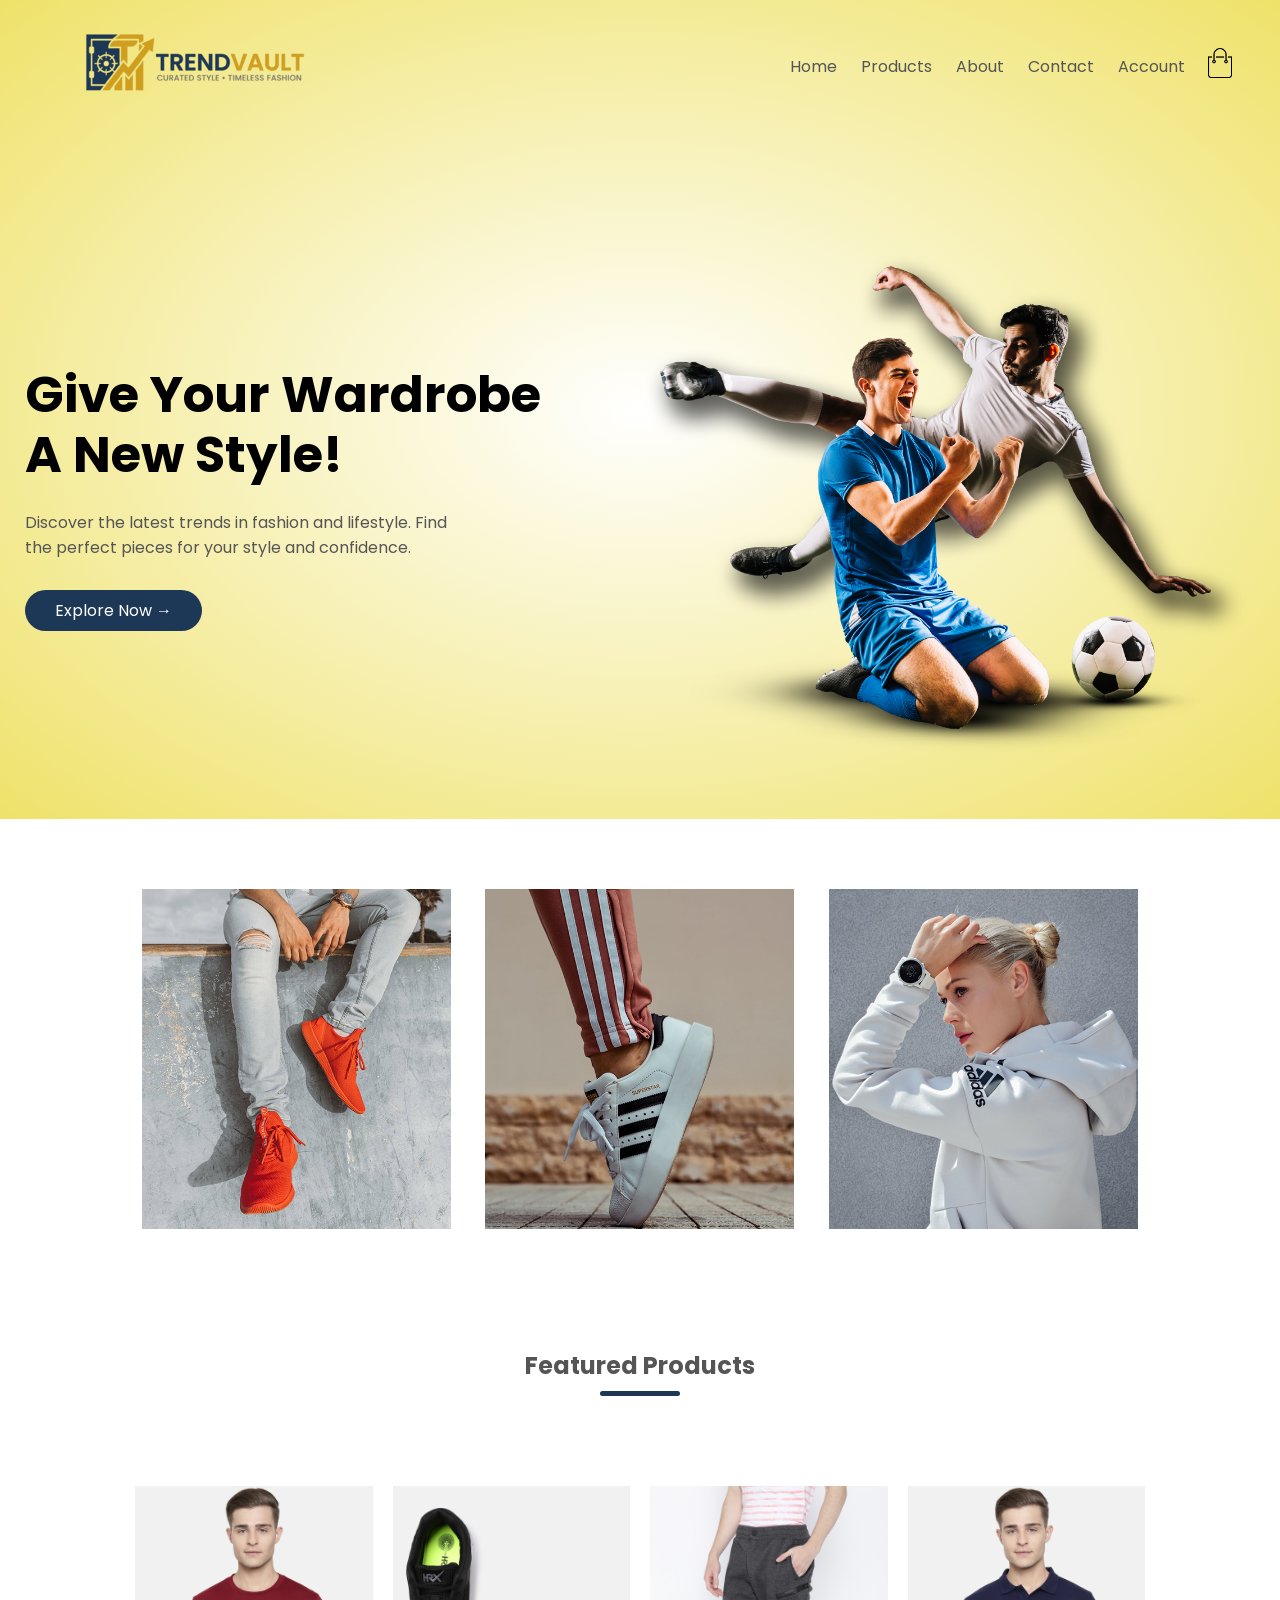
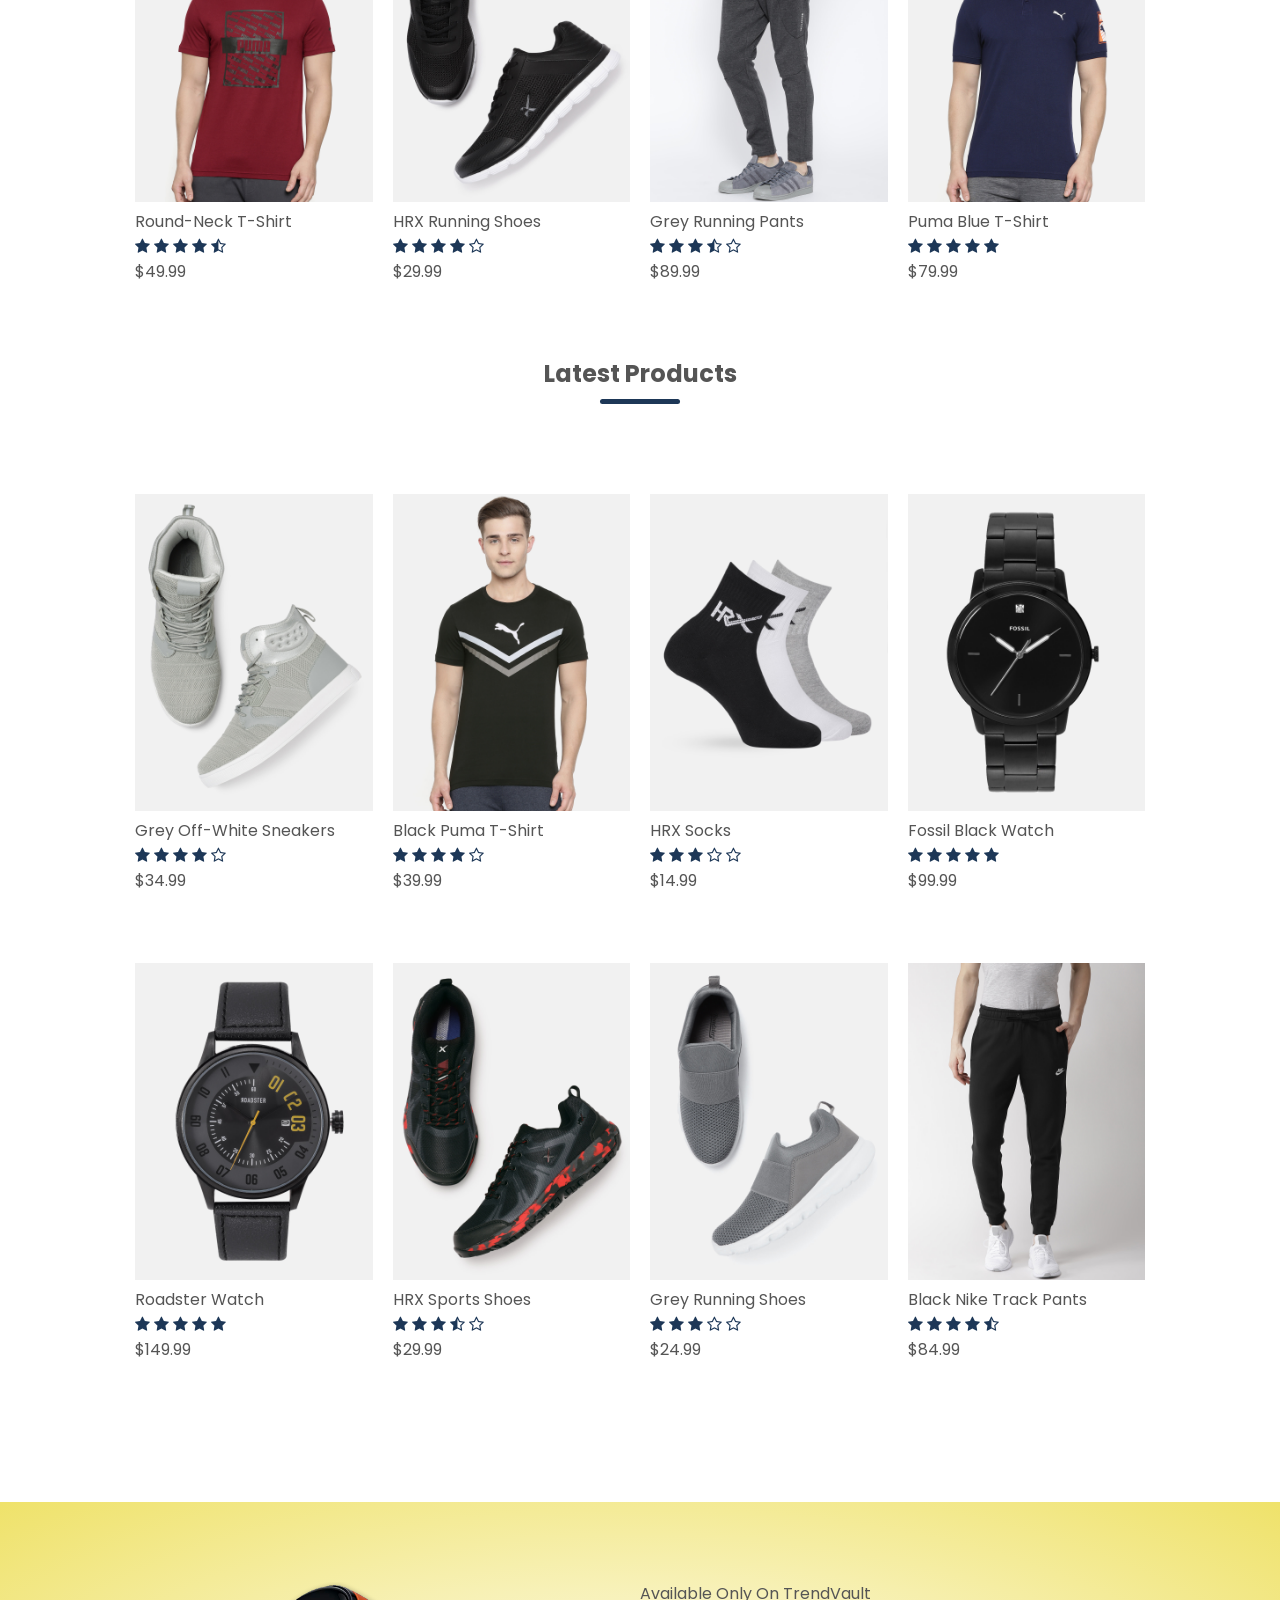
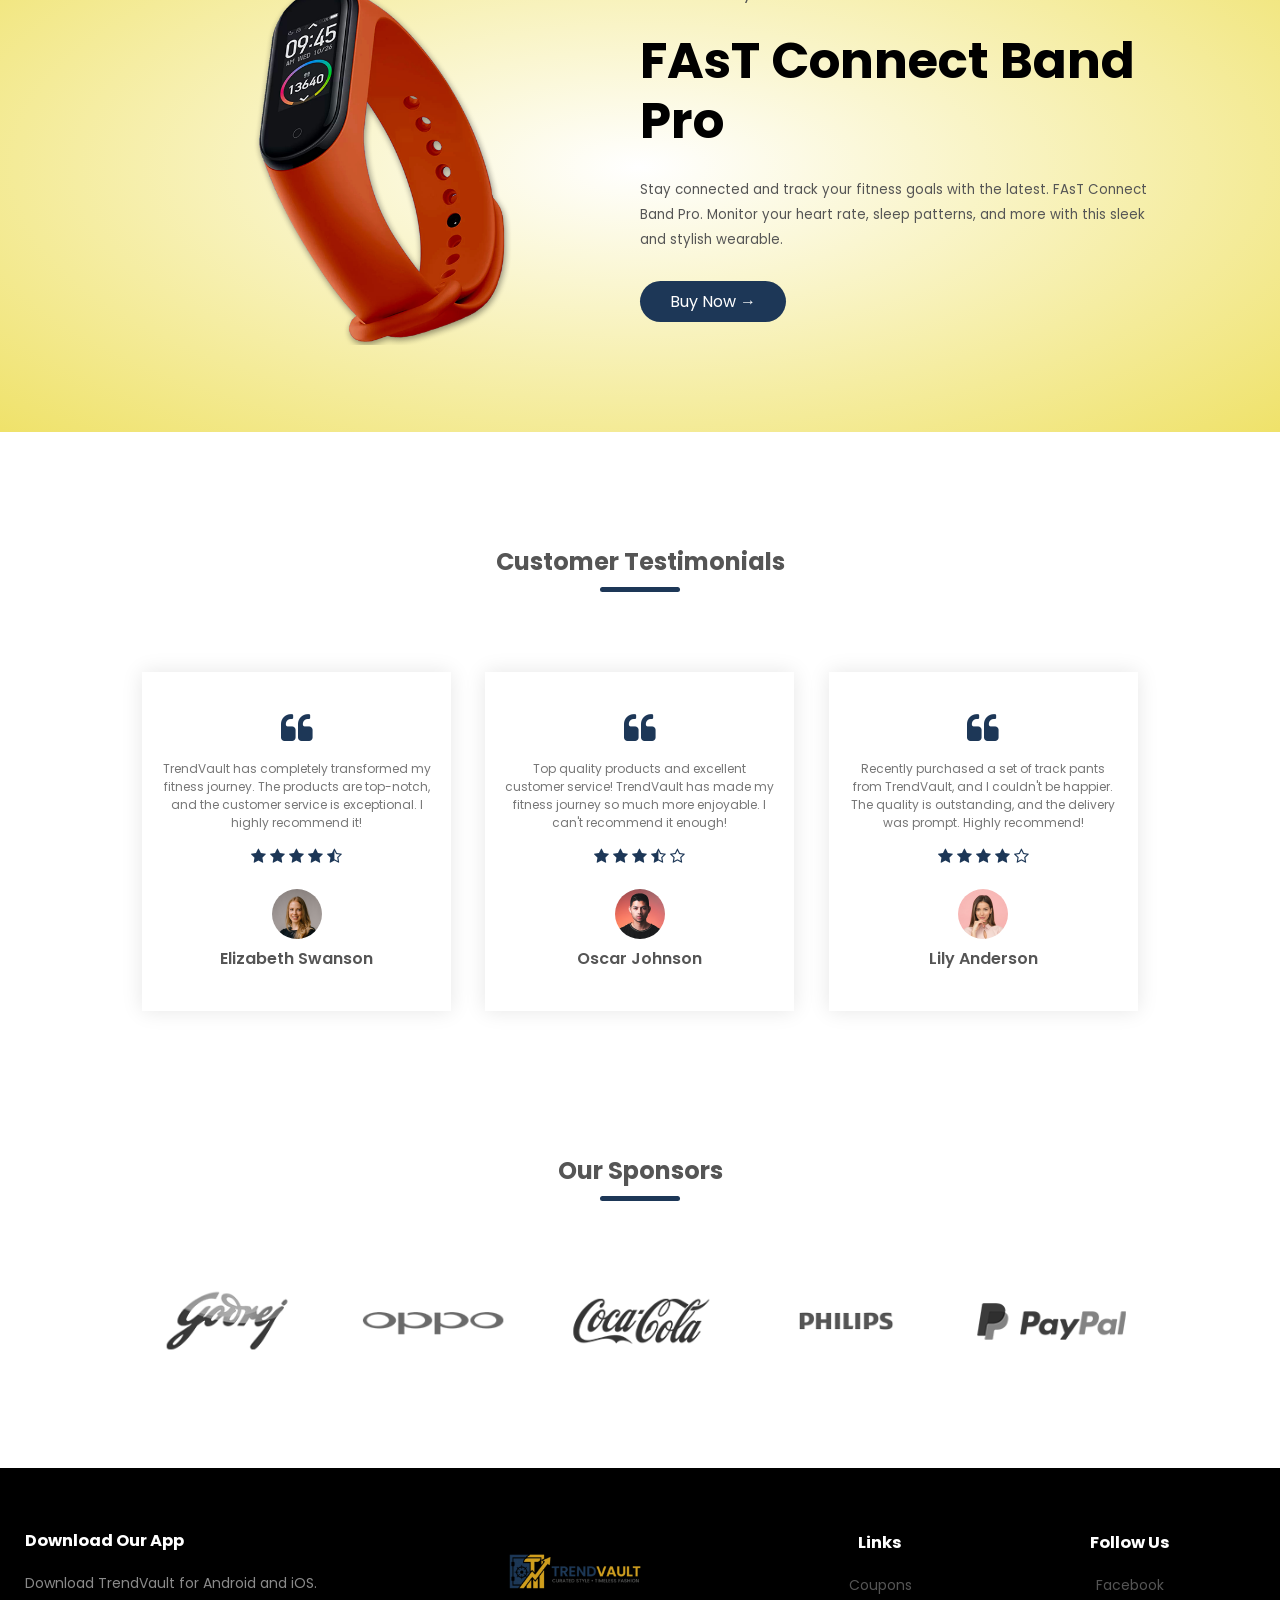
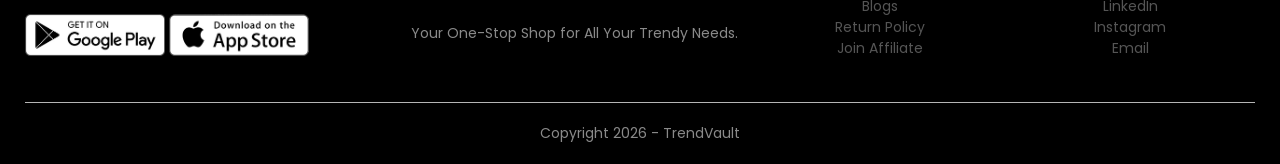
<file: index.html>
<!doctype html>
<html lang="en">
  <head>
    <meta charset="UTF-8" />
    <meta name="viewport" content="width=device-width, initial-scale=1.0" />
    <title>TrendVault</title>
    <link rel="stylesheet" href="style.css" />
    <link rel="preconnect" href="https://fonts.googleapis.com" />
    <link rel="preconnect" href="https://fonts.gstatic.com" crossorigin />
    <link
      href="https://fonts.googleapis.com/css2?family=Poppins:wght@300;400;500;600;700&display=swap"
      rel="stylesheet"
    />
    <link
      rel="stylesheet"
      href="https://cdnjs.cloudflare.com/ajax/libs/font-awesome/4.7.0/css/font-awesome.min.css"
    />
  </head>
  <body>
    <div class="header">
      <div class="container">
        <div class="navbar">
          <div class="logo">
            <img
              src="assets/images/logo.png"
              alt="TrendVault Logo"
              width="125px"
            />
          </div>
          <nav>
            <ul id="MenuItems">
              <li><a href="index.html" class="active">Home</a></li>
              <li><a href="products.html" class="active">Products</a></li>
              <li><a href="about.html" class="active">About</a></li>
              <li><a href="contact.html" class="active">Contact</a></li>
              <li><a href="account.html" class="active">Account</a></li>
            </ul>
          </nav>
          <a href="cart.html" class="cart-link">
            <img
              src="assets/images/cart.png"
              alt="Cart Icon"
              width="30px"
              height="30px"
              style="cursor: pointer"
            />
            <span id="cartCount" class="cart-count hidden">0</span>
          </a>

          <img
            src="assets/images/menu.png"
            alt="Menu Icon"
            class="menu-icon"
            onclick="menutoggle()"
          />
        </div>
        <div class="row">
          <div class="col-2">
            <h1>
              Give Your Wardrobe <br />
              A New Style!
            </h1>
            <p>
              Discover the latest trends in fashion and lifestyle. Find <br />
              the perfect pieces for your style and confidence.
            </p>
            <a href="products.html" class="btn">Explore Now &#8594;</a>
          </div>
          <div class="col-2">
            <img src="assets/images/image1.png" alt="Fitness Image" />
          </div>
        </div>
      </div>
    </div>
    <!--------------Featured Categories-------------->
    <div class="categories">
      <div class="small-container">
        <div class="row">
          <div class="col-3">
            <img src="assets/images/category-1.jpg" alt="Category 1" />
          </div>
          <div class="col-3">
            <img src="assets/images/category-2.jpg" alt="Category 2" />
          </div>
          <div class="col-3">
            <img src="assets/images/category-3.jpg" alt="Category 3" />
          </div>
        </div>
      </div>
    </div>
    <!--------------Featured Products-------------->
    <div class="small-container">
      <h2 class="title">Featured Products</h2>
      <div class="row">
        <div class="col-4">
          <a href="product-details.html?id=1">
            <img src="assets/images/product-1.jpg" alt="Product 1" />
          </a>
          <h4>Round-Neck T-Shirt</h4>
          <div class="rating">
            <i class="fa fa-star"></i>
            <i class="fa fa-star"></i>
            <i class="fa fa-star"></i>
            <i class="fa fa-star"></i>
            <i class="fa fa-star-half-o"></i>
          </div>
          <p>$49.99</p>
        </div>
        <div class="col-4">
          <a href="product-details.html?id=2">
            <img src="assets/images/product-2.jpg" alt="Product 2" />
          </a>
          <h4>HRX Running Shoes</h4>
          <div class="rating">
            <i class="fa fa-star"></i>
            <i class="fa fa-star"></i>
            <i class="fa fa-star"></i>
            <i class="fa fa-star"></i>
            <i class="fa fa-star-o"></i>
          </div>
          <p>$29.99</p>
        </div>
        <div class="col-4">
          <a href="product-details.html?id=3">
            <img src="assets/images/product-3.jpg" alt="Product 3" />
          </a>
          <h4>Grey Running Pants</h4>
          <div class="rating">
            <i class="fa fa-star"></i>
            <i class="fa fa-star"></i>
            <i class="fa fa-star"></i>
            <i class="fa fa-star-half-o"></i>
            <i class="fa fa-star-o"></i>
          </div>
          <p>$89.99</p>
        </div>
        <div class="col-4">
          <a href="product-details.html?id=4">
            <img src="assets/images/product-4.jpg" alt="Product 4" />
          </a>
          <h4>Puma Blue T-Shirt</h4>
          <div class="rating">
            <i class="fa fa-star"></i>
            <i class="fa fa-star"></i>
            <i class="fa fa-star"></i>
            <i class="fa fa-star"></i>
            <i class="fa fa-star"></i>
          </div>
          <p>$79.99</p>
        </div>
      </div>
      <h2 class="title">Latest Products</h2>
      <div class="row">
        <div class="col-4">
          <a href="product-details.html?id=5">
            <img src="assets/images/product-5.jpg" alt="Product 5" />
          </a>
          <h4>Grey Off-White Sneakers</h4>
          <div class="rating">
            <i class="fa fa-star"></i>
            <i class="fa fa-star"></i>
            <i class="fa fa-star"></i>
            <i class="fa fa-star"></i>
            <i class="fa fa-star-o"></i>
          </div>
          <p>$34.99</p>
        </div>
        <div class="col-4">
          <a href="product-details.html?id=6">
            <img src="assets/images/product-6.jpg" alt="Product 6" />
          </a>
          <h4>Black Puma T-Shirt</h4>
          <div class="rating">
            <i class="fa fa-star"></i>
            <i class="fa fa-star"></i>
            <i class="fa fa-star"></i>
            <i class="fa fa-star"></i>
            <i class="fa fa-star-o"></i>
          </div>
          <p>$39.99</p>
        </div>
        <div class="col-4">
          <a href="product-details.html?id=7">
            <img src="assets/images/product-7.jpg" alt="Product 7" />
          </a>
          <h4>HRX Socks</h4>
          <div class="rating">
            <i class="fa fa-star"></i>
            <i class="fa fa-star"></i>
            <i class="fa fa-star"></i>
            <i class="fa fa-star-o"></i>
            <i class="fa fa-star-o"></i>
          </div>
          <p>$14.99</p>
        </div>
        <div class="col-4">
          <a href="product-details.html?id=8">
            <img src="assets/images/product-8.jpg" alt="Product 8" />
          </a>
          <h4>Fossil Black Watch</h4>
          <div class="rating">
            <i class="fa fa-star"></i>
            <i class="fa fa-star"></i>
            <i class="fa fa-star"></i>
            <i class="fa fa-star"></i>
            <i class="fa fa-star"></i>
          </div>
          <p>$99.99</p>
        </div>
      </div>
      <div class="row">
        <div class="col-4">
          <a href="product-details.html?id=9">
            <img src="assets/images/product-9.jpg" alt="Product 9" />
          </a>
          <h4>Roadster Watch</h4>
          <div class="rating">
            <i class="fa fa-star"></i>
            <i class="fa fa-star"></i>
            <i class="fa fa-star"></i>
            <i class="fa fa-star"></i>
            <i class="fa fa-star"></i>
          </div>
          <p>$149.99</p>
        </div>
        <div class="col-4">
          <a href="product-details.html?id=10">
            <img src="assets/images/product-10.jpg" alt="Product 10" />
          </a>
          <h4>HRX Sports Shoes</h4>
          <div class="rating">
            <i class="fa fa-star"></i>
            <i class="fa fa-star"></i>
            <i class="fa fa-star"></i>
            <i class="fa fa-star-half-o"></i>
            <i class="fa fa-star-o"></i>
          </div>
          <p>$29.99</p>
        </div>
        <div class="col-4">
          <a href="product-details.html?id=11">
            <img src="assets/images/product-11.jpg" alt="Product 11" />
          </a>
          <h4>Grey Running Shoes</h4>
          <div class="rating">
            <i class="fa fa-star"></i>
            <i class="fa fa-star"></i>
            <i class="fa fa-star"></i>
            <i class="fa fa-star-o"></i>
            <i class="fa fa-star-o"></i>
          </div>
          <p>$24.99</p>
        </div>
        <div class="col-4">
          <a href="product-details.html?id=12">
            <img src="assets/images/product-12.jpg" alt="Product 12" />
          </a>
          <h4>Black Nike Track Pants</h4>
          <div class="rating">
            <i class="fa fa-star"></i>
            <i class="fa fa-star"></i>
            <i class="fa fa-star"></i>
            <i class="fa fa-star"></i>
            <i class="fa fa-star-half-o"></i>
          </div>
          <p>$84.99</p>
        </div>
      </div>
    </div>
    <!--------------------offer-------------------->
    <div class="offer">
      <div class="small-container">
        <div class="row">
          <div class="col-2">
            <img
              src="assets/images/exclusive.png"
              alt="Exclusive Offer"
              class="offer-img"
            />
          </div>
          <div class="col-2">
            <p>Available Only On TrendVault</p>
            <h1>FAsT Connect Band Pro</h1>
            <small>
              Stay connected and track your fitness goals with the latest. FAsT
              Connect Band Pro. Monitor your heart rate, sleep patterns, and
              more with this sleek and stylish wearable. </small
            ><br />
            <a href="product-details.html?id=13" class="btn">Buy Now &#8594;</a>
          </div>
        </div>
      </div>
    </div>
    <!--------------------testimonial-------------------->
    <div class="testimonial">
      <div class="small-container">
        <h2 class="title">Customer Testimonials</h2>
        <div class="row">
          <div class="col-3">
            <i class="fa fa-quote-left"></i>
            <p>
              TrendVault has completely transformed my fitness journey. The
              products are top-notch, and the customer service is exceptional. I
              highly recommend it!
            </p>
            <div class="rating">
              <i class="fa fa-star"></i>
              <i class="fa fa-star"></i>
              <i class="fa fa-star"></i>
              <i class="fa fa-star"></i>
              <i class="fa fa-star-half-o"></i>
            </div>
            <img src="assets/images/user-1.png" alt="User 1" />
            <h3>Elizabeth Swanson</h3>
          </div>
          <div class="col-3">
            <i class="fa fa-quote-left"></i>
            <p>
              Top quality products and excellent customer service! TrendVault
              has made my fitness journey so much more enjoyable. I can't
              recommend it enough!
            </p>
            <div class="rating">
              <i class="fa fa-star"></i>
              <i class="fa fa-star"></i>
              <i class="fa fa-star"></i>
              <i class="fa fa-star-half-o"></i>
              <i class="fa fa-star-o"></i>
            </div>
            <img src="assets/images/user-2.png" alt="User 2" />
            <h3>Oscar Johnson</h3>
          </div>
          <div class="col-3">
            <i class="fa fa-quote-left"></i>
            <p>
              Recently purchased a set of track pants from TrendVault, and I
              couldn't be happier. The quality is outstanding, and the delivery
              was prompt. Highly recommend!
            </p>
            <div class="rating">
              <i class="fa fa-star"></i>
              <i class="fa fa-star"></i>
              <i class="fa fa-star"></i>
              <i class="fa fa-star"></i>
              <i class="fa fa-star-o"></i>
            </div>
            <img src="assets/images/user-3.png" alt="User 3" />
            <h3>Lily Anderson</h3>
          </div>
        </div>
      </div>
    </div>
    <!--------------------brands-------------------->
    <div class="brands">
      <div class="small-container">
        <h2 class="title">Our Sponsors</h2>
        <div class="row">
          <div class="col-5">
            <img src="assets/images/logo-godrej.png" alt="Brand 1" />
          </div>
          <div class="col-5">
            <img src="assets/images/logo-oppo.png" alt="Brand 2" />
          </div>
          <div class="col-5">
            <img src="assets/images/logo-coca-cola.png" alt="Brand 3" />
          </div>
          <div class="col-5">
            <img src="assets/images/logo-philips.png" alt="Brand 4" />
          </div>
          <div class="col-5">
            <img src="assets/images/logo-paypal.png" alt="Brand 5" />
          </div>
        </div>
      </div>
    </div>
    <!--------------------footer-------------------->
    <div class="footer">
      <div class="container">
        <div class="row">
          <div class="footer-col-1">
            <h3>Download Our App</h3>
            <p>Download TrendVault for Android and iOS.</p>
            <div class="app-logo">
              <img src="assets/images/play-store.png" alt="Google Play Store" />
              <img src="assets/images/app-store.png" alt="Apple App Store" />
            </div>
          </div>
          <div class="footer-col-2">
            <img src="assets/images/logo.png" alt="TrendVault Logo" />
            <p>Your One-Stop Shop for All Your Trendy Needs.</p>
          </div>
          <div class="footer-col-3">
            <h3>Links</h3>
            <ul>
              <li><a href="#">Coupons</a></li>
              <li><a href="#">Blogs</a></li>
              <li><a href="#">Return Policy</a></li>
              <li><a href="#">Join Affiliate</a></li>
            </ul>
          </div>
          <div class="footer-col-4">
            <h3>Follow Us</h3>
            <ul>
              <li><a href="https://www.facebook.com/share/1BmeSbRvuf/">Facebook</a></li>
              <li><a href="https://www.linkedin.com/in/debayan-pujari-36039137a?utm_source=share_via&utm_content=profile&utm_medium=member_android">LinkedIn</a></li>
              <li><a href="https://www.instagram.com/debayan_pujari?igsh=dXFhZHIxeXFuNGVh">Instagram</a></li>
              <li><a href="mailto:debayanpujari436@gmail.com">Email</a></li>
            </ul>
          </div>
        </div>
        <hr />
        <p class="copyright">Copyright 2026 - TrendVault</p>
      </div>
    </div>
    <!--------------------js for toggle menu-------------------->
    <script>
      var MenuItems = document.getElementById("MenuItems");
      MenuItems.style.maxHeight = "0px";
      function menutoggle() {
        if (MenuItems.style.maxHeight == "0px") {
          MenuItems.style.maxHeight = "200px";
        } else {
          MenuItems.style.maxHeight = "0px";
        }
      }
    </script>
    <script>
      function updateAccountNavLink() {
        if (localStorage.getItem("trendvaultLoggedIn") === "true") {
          document.querySelectorAll('a[href="account.html"]').forEach(function (link) {
            link.href = "profile.html";
          });
        }
      }
      document.addEventListener("DOMContentLoaded", updateAccountNavLink);
    </script>
    <script>
      function getCart() {
        const storedCart = localStorage.getItem("trendvaultCart");
        return storedCart ? JSON.parse(storedCart) : [];
      }

      function updateCartCount() {
        const cart = getCart();
        const count = cart.reduce((sum, item) => sum + item.quantity, 0);
        const cartCount = document.getElementById("cartCount");
        if (!cartCount) return;
        cartCount.textContent = count;
        if (count > 0) {
          cartCount.classList.remove("hidden");
        } else {
          cartCount.classList.add("hidden");
        }
      }

      window.addEventListener("DOMContentLoaded", updateCartCount);
    </script>
  </body>
</html>
</file>
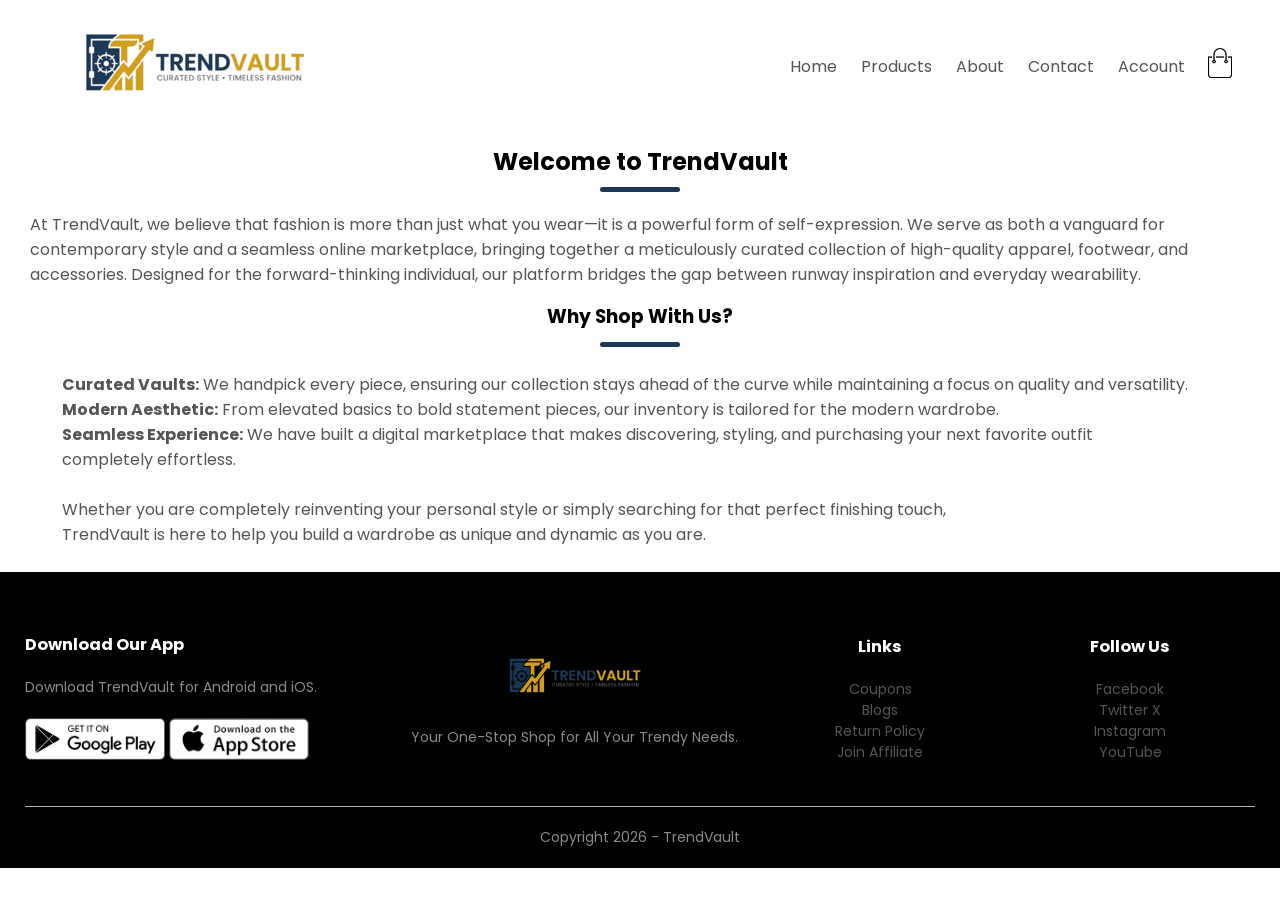
<file: about.html>
<!doctype html>
<html lang="en">
  <head>
    <meta charset="UTF-8" />
    <meta name="viewport" content="width=device-width, initial-scale=1.0" />
    <title>Product Details</title>
    <link rel="stylesheet" href="style.css" />
    <link rel="preconnect" href="https://fonts.googleapis.com" />
    <link rel="preconnect" href="https://fonts.gstatic.com" crossorigin />
    <link
      href="https://fonts.googleapis.com/css2?family=Poppins:wght@300;400;500;600;700&display=swap"
      rel="stylesheet"
    />
    <link
      rel="stylesheet"
      href="https://cdnjs.cloudflare.com/ajax/libs/font-awesome/4.7.0/css/font-awesome.min.css"
    />
  </head>
  <body>
    <div class="container">
      <div class="navbar">
        <div class="logo">
          <img
            src="assets/images/logo.png"
            alt="TrendVault Logo"
            width="125px"
          />
        </div>
        <nav>
          <ul id="MenuItems">
            <li><a href="index.html" class="active">Home</a></li>
            <li><a href="products.html" class="active">Products</a></li>
            <li><a href="about.html" class="active">About</a></li>
            <li><a href="#" class="active">Contact</a></li>
            <li><a href="account.html" class="active">Account</a></li>
          </ul>
        </nav>
        <a href="cart.html" class="cart-link">
          <img
            src="assets/images/cart.png"
            alt="Cart Icon"
            width="30px"
            height="30px"
            style="cursor: pointer"
          />
          <span id="cartCount" class="cart-count hidden">0</span>
        </a>
        <img
          src="assets/images/menu.png"
          alt="Menu Icon"
          class="menu-icon"
          onclick="menutoggle()"
        />
      </div>
    </div>
    <div>
      <h2 class="title" style="color: black; margin-bottom: 20px;">Welcome to TrendVault</h2>
    </div>
    <div class="para">
      <p>
        At TrendVault, we believe that fashion is more than just what you
        wear—it is a powerful form of self-expression. We serve as both a
        vanguard for contemporary style and a seamless online marketplace,
        bringing together a meticulously curated collection of high-quality
        apparel, footwear, and accessories. Designed for the forward-thinking
        individual, our platform bridges the gap between runway inspiration and
        everyday wearability.
      </p>
    </div>
      <h3 class="title" style="color: black; margin-bottom: 0px;">Why Shop With Us?</h3>
      <div class="para">
      <p class="preserve">
        <b>Curated Vaults:</b> We handpick every piece, ensuring our collection stays ahead of the curve while maintaining a focus on quality and versatility.
        <b>Modern Aesthetic:</b> From elevated basics to bold statement pieces, our inventory is tailored for the modern wardrobe.
        <b>Seamless Experience:</b> We have built a digital marketplace that makes discovering, styling, and purchasing your next favorite outfit
        completely effortless. 
        
        Whether you are completely reinventing your personal style or simply searching for that perfect finishing touch, 
        TrendVault is here to help you build a wardrobe as unique and dynamic as you are.
      </p>
    </div>
    <!--------------------footer-------------------->
    <div class="footer">
      <div class="container">
        <div class="row">
          <div class="footer-col-1">
            <h3>Download Our App</h3>
            <p>Download TrendVault for Android and iOS.</p>
            <div class="app-logo">
              <img src="assets/images/play-store.png" alt="Google Play Store" />
              <img src="assets/images/app-store.png" alt="Apple App Store" />
            </div>
          </div>
          <div class="footer-col-2">
            <img src="assets/images/logo.png" alt="TrendVault Logo" />
            <p>Your One-Stop Shop for All Your Trendy Needs.</p>
          </div>
          <div class="footer-col-3">
            <h3>Links</h3>
            <ul>
              <li><a href="#">Coupons</a></li>
              <li><a href="#">Blogs</a></li>
              <li><a href="#">Return Policy</a></li>
              <li><a href="#">Join Affiliate</a></li>
            </ul>
          </div>
          <div class="footer-col-4">
            <h3>Follow Us</h3>
            <ul>
              <li><a href="#">Facebook</a></li>
              <li><a href="#">Twitter X</a></li>
              <li><a href="#">Instagram</a></li>
              <li><a href="#">YouTube</a></li>
            </ul>
          </div>
        </div>
        <hr />
        <p class="copyright">Copyright 2026 - TrendVault</p>
      </div>
    </div>
    <!--------------------js for toggle menu-------------------->
    <script>
      var MenuItems = document.getElementById("MenuItems");
      MenuItems.style.maxHeight = "0px";
      function menutoggle() {
        if (MenuItems.style.maxHeight == "0px") {
          MenuItems.style.maxHeight = "200px";
        } else {
          MenuItems.style.maxHeight = "0px";
        }
      }
    </script>
  </body>
</html>
</file>
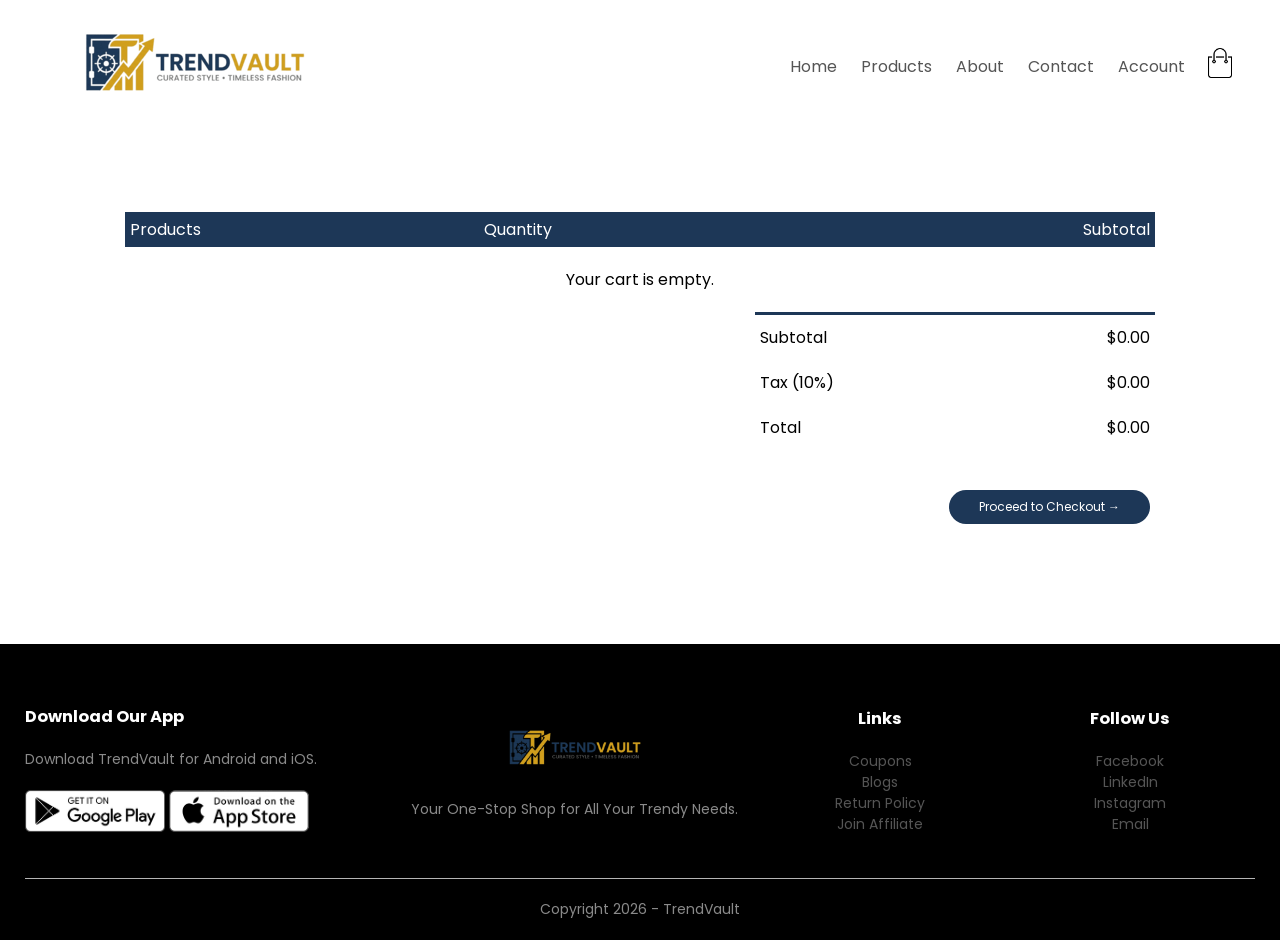
<file: cart.html>
<!doctype html>
<html lang="en">
  <head>
    <meta charset="UTF-8" />
    <meta name="viewport" content="width=device-width, initial-scale=1.0" />
    <title>Product Details</title>
    <link rel="stylesheet" href="style.css" />
    <link rel="preconnect" href="https://fonts.googleapis.com" />
    <link rel="preconnect" href="https://fonts.gstatic.com" crossorigin />
    <link
      href="https://fonts.googleapis.com/css2?family=Poppins:wght@300;400;500;600;700&display=swap"
      rel="stylesheet"
    />
    <link
      rel="stylesheet"
      href="https://cdnjs.cloudflare.com/ajax/libs/font-awesome/4.7.0/css/font-awesome.min.css"
    />
  </head>
  <body>
    <div class="container">
      <div class="navbar">
        <div class="logo">
          <img
            src="assets/images/logo.png"
            alt="TrendVault Logo"
            width="125px"
          />
        </div>
        <nav>
          <ul id="MenuItems">
            <li><a href="index.html" class="active">Home</a></li>
            <li><a href="products.html" class="active">Products</a></li>
            <li><a href="about.html" class="active">About</a></li>
            <li><a href="contact.html" class="active">Contact</a></li>
            <li><a href="account.html" class="active">Account</a></li>
          </ul>
        </nav>
        <a href="cart.html" class="cart-link">
          <img
            src="assets/images/cart.png"
            alt="Cart Icon"
            width="30px"
            height="30px"
            style="cursor: pointer"
          />
          <span id="cartCount" class="cart-count hidden">0</span>
        </a>
        <img
          src="assets/images/menu.png"
          alt="Menu Icon"
          class="menu-icon"
          onclick="menutoggle()"
        />
      </div>
    </div>
    <!---------------Cart Item Details---------->
    <div class="small-container cart-page">
      <table id="cartTable">
        <thead>
          <tr>
            <th>Products</th>
            <th>Quantity</th>
            <th>Subtotal</th>
          </tr>
        </thead>
        <tbody id="cartBody"></tbody>
      </table>

      <div class="total-price">
        <table>
          <tr>
            <td>Subtotal</td>
            <td id="cartSubtotal">$0.00</td>
          </tr>
          <tr>
            <td>Tax (10%)</td>
            <td id="cartTax">$0.00</td>
          </tr>
          <tr>
            <td>Total</td>
            <td id="cartTotal">$0.00</td>
          </tr>
          <tr>
            <td colspan="2">
              <a href="placeholder.html" class="btn"
                >Proceed to Checkout &#8594;</a
              >
            </td>
          </tr>
        </table>
      </div>
    </div>
    <!--------------------footer-------------------->
    <div class="footer">
      <div class="container">
        <div class="row">
          <div class="footer-col-1">
            <h3>Download Our App</h3>
            <p>Download TrendVault for Android and iOS.</p>
            <div class="app-logo">
              <img src="assets/images/play-store.png" alt="Google Play Store" />
              <img src="assets/images/app-store.png" alt="Apple App Store" />
            </div>
          </div>
          <div class="footer-col-2">
            <img src="assets/images/logo.png" alt="TrendVault Logo" />
            <p>Your One-Stop Shop for All Your Trendy Needs.</p>
          </div>
          <div class="footer-col-3">
            <h3>Links</h3>
            <ul>
              <li><a href="#">Coupons</a></li>
              <li><a href="#">Blogs</a></li>
              <li><a href="#">Return Policy</a></li>
              <li><a href="#">Join Affiliate</a></li>
            </ul>
          </div>
          <div class="footer-col-4">
            <h3>Follow Us</h3>
            <ul>
              <li><a href="https://www.facebook.com/share/1BmeSbRvuf/">Facebook</a></li>
              <li><a href="https://www.linkedin.com/in/debayan-pujari-36039137a?utm_source=share_via&utm_content=profile&utm_medium=member_android">LinkedIn</a></li>
              <li><a href="https://www.instagram.com/debayan_pujari?igsh=dXFhZHIxeXFuNGVh">Instagram</a></li>
              <li><a href="mailto:debayanpujari436@gmail.com">Email</a></li>
            </ul>
          </div>
        </div>
        <hr />
        <p class="copyright">Copyright 2026 - TrendVault</p>
      </div>
    </div>
    <!--------------------js for toggle menu-------------------->
    <script>
      var MenuItems = document.getElementById("MenuItems");
      MenuItems.style.maxHeight = "0px";
      function menutoggle() {
        if (MenuItems.style.maxHeight == "0px") {
          MenuItems.style.maxHeight = "200px";
        } else {
          MenuItems.style.maxHeight = "0px";
        }
      }
    </script>
    <script>
      function updateAccountNavLink() {
        if (localStorage.getItem("trendvaultLoggedIn") === "true") {
          document.querySelectorAll('a[href="account.html"]').forEach(function (link) {
            link.href = "profile.html";
          });
        }
      }
      document.addEventListener("DOMContentLoaded", updateAccountNavLink);
    </script>
    <script>
      function getCart() {
        const storedCart = localStorage.getItem("trendvaultCart");
        return storedCart ? JSON.parse(storedCart) : [];
      }

      function saveCart(cart) {
        localStorage.setItem("trendvaultCart", JSON.stringify(cart));
      }

      function formatPrice(value) {
        return `$${value.toFixed(2)}`;
      }

      function updateCartCount() {
        const cart = getCart();
        const count = cart.reduce((sum, item) => sum + item.quantity, 0);
        const cartCount = document.getElementById("cartCount");
        if (cartCount) {
          cartCount.textContent = count;
          if (count > 0) {
            cartCount.classList.remove("hidden");
          } else {
            cartCount.classList.add("hidden");
          }
        }
      }

      function renderCart() {
        const cartBody = document.getElementById("cartBody");
        const cart = getCart();
        cartBody.innerHTML = "";

        if (!cart.length) {
          cartBody.innerHTML = `
            <tr>
              <td colspan="3" style="text-align:center; padding: 20px;">Your cart is empty.</td>
            </tr>
          `;
          document.getElementById("cartSubtotal").textContent = formatPrice(0);
          document.getElementById("cartTax").textContent = formatPrice(0);
          document.getElementById("cartTotal").textContent = formatPrice(0);
          updateCartCount();
          return;
        }

        let subtotal = 0;

        cart.forEach((item) => {
          const itemSubtotal = item.price * item.quantity;
          subtotal += itemSubtotal;
          const itemImage = `assets/images/buy-${item.id}.jpg`;
          cartBody.innerHTML += `
            <tr>
              <td>
                <div class="cart-info">
                  <a href="product-details.html?id=${item.id}">
                    <img src="${itemImage}" alt="${item.name}" width="100px" onerror="this.onerror=null;this.src='assets/images/buy-${item.id}.jpg'" />
                  </a>
                  <div>
                    <p>${item.name}</p>
                    <small>Price: ${formatPrice(item.price)}</small><br />
                    <button type="button" class="remove-item" data-key="${item.key}">Remove</button>
                  </div>
                </div>
              </td>
              <td>
                <input type="number" min="1" value="${item.quantity}" class="cart-quantity" data-key="${item.key}" />
              </td>
              <td>${formatPrice(itemSubtotal)}</td>
            </tr>
          `;
        });

        const tax = subtotal * 0.1;
        const total = subtotal + tax;

        document.getElementById("cartSubtotal").textContent =
          formatPrice(subtotal);
        document.getElementById("cartTax").textContent = formatPrice(tax);
        document.getElementById("cartTotal").textContent = formatPrice(total);

        document.querySelectorAll(".cart-quantity").forEach((input) => {
          input.addEventListener("change", function () {
            const quantity = Math.max(1, parseInt(this.value, 10) || 1);
            this.value = quantity;
            const key = this.dataset.key;
            const cart = getCart();
            const item = cart.find((cartItem) => cartItem.key === key);
            if (item) {
              item.quantity = quantity;
              saveCart(cart);
              renderCart();
            }
          });
        });

        document.querySelectorAll(".remove-item").forEach((button) => {
          button.addEventListener("click", function () {
            const key = this.dataset.key;
            const cart = getCart().filter((item) => item.key !== key);
            saveCart(cart);
            renderCart();
          });
        });
        updateCartCount();
      }

      window.addEventListener("DOMContentLoaded", renderCart);
    </script>
  </body>
</html>
</file>
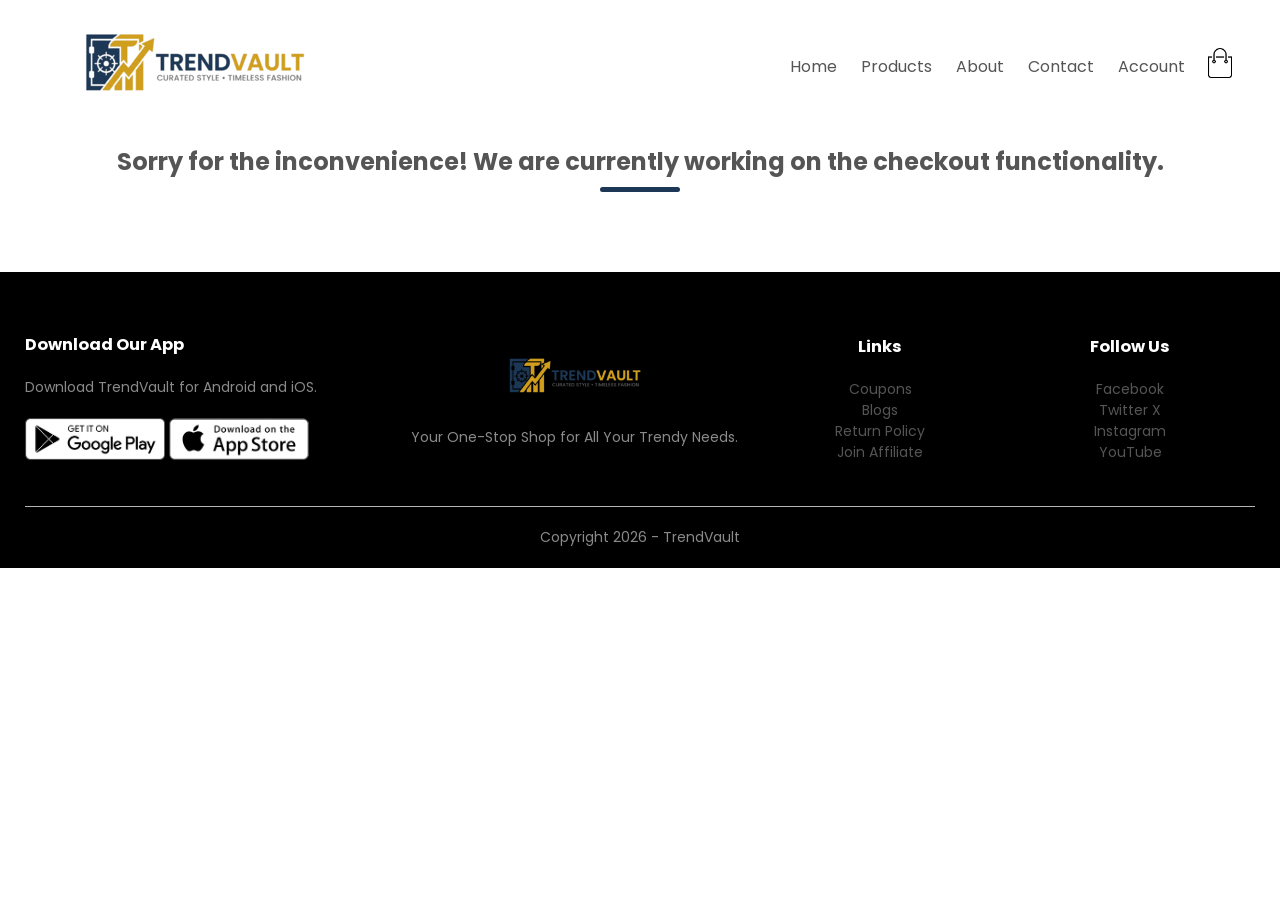
<file: checkout.html>
<!doctype html>
<html lang="en">
  <head>
    <meta charset="UTF-8" />
    <meta name="viewport" content="width=device-width, initial-scale=1.0" />
    <title>Product Details</title>
    <link rel="stylesheet" href="style.css" />
    <link rel="preconnect" href="https://fonts.googleapis.com" />
    <link rel="preconnect" href="https://fonts.gstatic.com" crossorigin />
    <link
      href="https://fonts.googleapis.com/css2?family=Poppins:wght@300;400;500;600;700&display=swap"
      rel="stylesheet"
    />
    <link
      rel="stylesheet"
      href="https://cdnjs.cloudflare.com/ajax/libs/font-awesome/4.7.0/css/font-awesome.min.css"
    />
  </head>
  <body>
    <div class="container">
      <div class="navbar">
        <div class="logo">
          <img
            src="assets/images/logo.png"
            alt="TrendVault Logo"
            width="125px"
          />
        </div>
        <nav>
          <ul id="MenuItems">
            <li><a href="index.html" class="active">Home</a></li>
            <li><a href="products.html" class="active">Products</a></li>
            <li><a href="#" class="active">About</a></li>
            <li><a href="#" class="active">Contact</a></li>
            <li><a href="#" class="active">Account</a></li>
          </ul>
        </nav>
        <a href="cart.html" class="cart-link">
          <img
            src="assets/images/cart.png"
            alt="Cart Icon"
            width="30px"
            height="30px"
            style="cursor: pointer"
          />
          <span id="cartCount" class="cart-count hidden">0</span>
        </a>
        <img
          src="assets/images/menu.png"
          alt="Menu Icon"
          class="menu-icon"
          onclick="menutoggle()"
        />
      </div>
    </div>
    <div>
      <h2 class="title">
        Sorry for the inconvenience! We are currently working on the checkout
        functionality.
      </h2>
    </div>
    <!--------------------footer-------------------->
    <div class="footer">
      <div class="container">
        <div class="row">
          <div class="footer-col-1">
            <h3>Download Our App</h3>
            <p>Download TrendVault for Android and iOS.</p>
            <div class="app-logo">
              <img src="assets/images/play-store.png" alt="Google Play Store" />
              <img src="assets/images/app-store.png" alt="Apple App Store" />
            </div>
          </div>
          <div class="footer-col-2">
            <img src="assets/images/logo.png" alt="TrendVault Logo" />
            <p>Your One-Stop Shop for All Your Trendy Needs.</p>
          </div>
          <div class="footer-col-3">
            <h3>Links</h3>
            <ul>
              <li><a href="#">Coupons</a></li>
              <li><a href="#">Blogs</a></li>
              <li><a href="#">Return Policy</a></li>
              <li><a href="#">Join Affiliate</a></li>
            </ul>
          </div>
          <div class="footer-col-4">
            <h3>Follow Us</h3>
            <ul>
              <li><a href="#">Facebook</a></li>
              <li><a href="#">Twitter X</a></li>
              <li><a href="#">Instagram</a></li>
              <li><a href="#">YouTube</a></li>
            </ul>
          </div>
        </div>
        <hr />
        <p class="copyright">Copyright 2026 - TrendVault</p>
      </div>
    </div>
    <!--------------------js for toggle menu-------------------->
    <script>
      var MenuItems = document.getElementById("MenuItems");
      MenuItems.style.maxHeight = "0px";
      function menutoggle() {
        if (MenuItems.style.maxHeight == "0px") {
          MenuItems.style.maxHeight = "200px";
        } else {
          MenuItems.style.maxHeight = "0px";
        }
      }
    </script>
  </body>
</html>
</file>
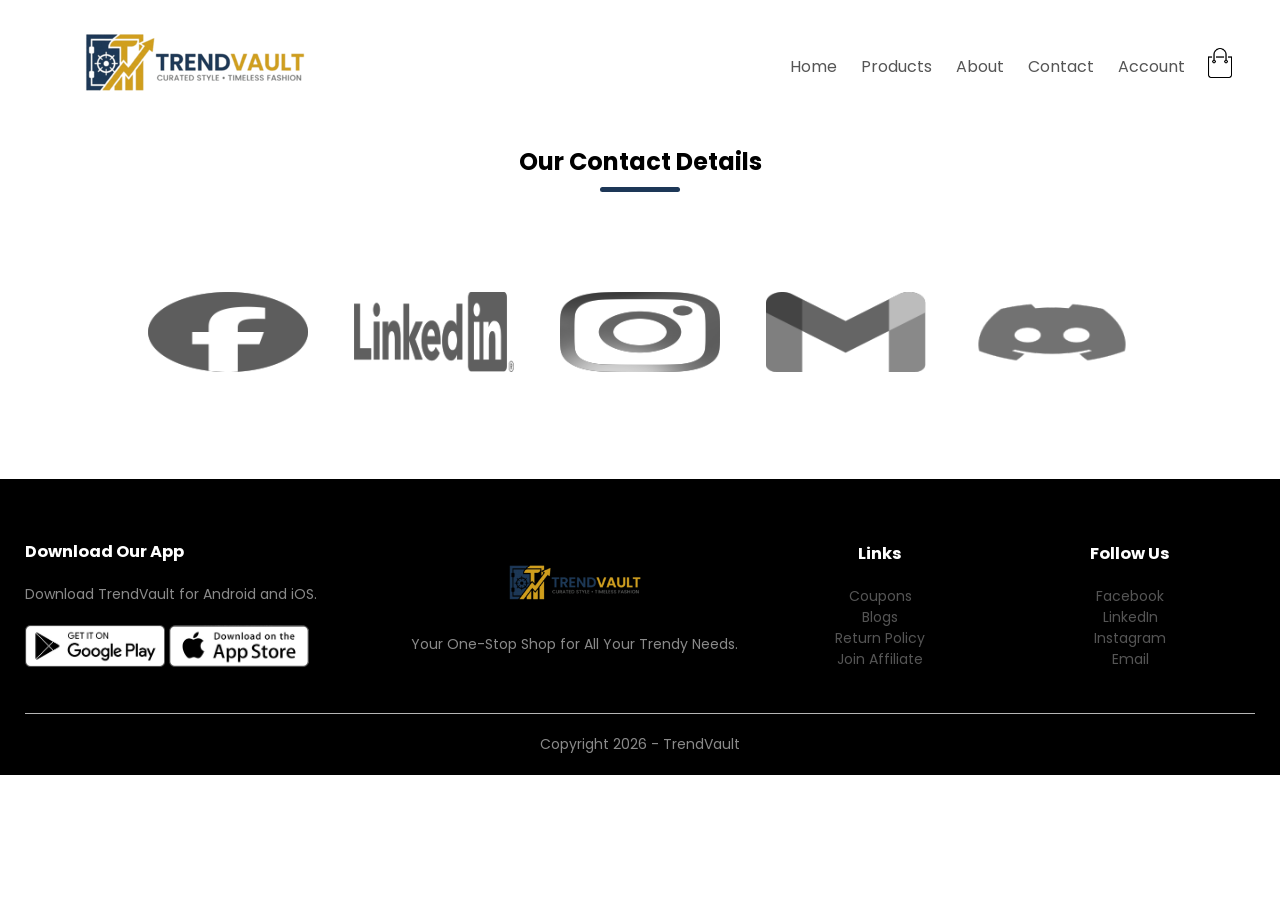
<file: contact.html>
<!doctype html>
<html lang="en">
  <head>
    <meta charset="UTF-8" />
    <meta name="viewport" content="width=device-width, initial-scale=1.0" />
    <title>Product Details</title>
    <link rel="stylesheet" href="style.css" />
    <link rel="preconnect" href="https://fonts.googleapis.com" />
    <link rel="preconnect" href="https://fonts.gstatic.com" crossorigin />
    <link
      href="https://fonts.googleapis.com/css2?family=Poppins:wght@300;400;500;600;700&display=swap"
      rel="stylesheet"
    />
    <link
      rel="stylesheet"
      href="https://cdnjs.cloudflare.com/ajax/libs/font-awesome/4.7.0/css/font-awesome.min.css"
    />
  </head>
  <body>
    <div class="container">
      <div class="navbar">
        <div class="logo">
          <img
            src="assets/images/logo.png"
            alt="TrendVault Logo"
            width="125px"
          />
        </div>
        <nav>
          <ul id="MenuItems">
            <li><a href="index.html" class="active">Home</a></li>
            <li><a href="products.html" class="active">Products</a></li>
            <li><a href="about.html" class="active">About</a></li>
            <li><a href="contact.html" class="active">Contact</a></li>
            <li><a href="account.html" class="active">Account</a></li>
          </ul>
        </nav>
        <a href="cart.html" class="cart-link">
          <img
            src="assets/images/cart.png"
            alt="Cart Icon"
            width="30px"
            height="30px"
            style="cursor: pointer"
          />
          <span id="cartCount" class="cart-count hidden">0</span>
        </a>
        <img
          src="assets/images/menu.png"
          alt="Menu Icon"
          class="menu-icon"
          onclick="menutoggle()"
        />
      </div>
    </div>
    <div>
      <h2 class="title" style="color: black; margin-bottom: 20px">
        Our Contact Details
      </h2>
    </div>
    <div class="brands">
      <div class="small-container">
        <div class="row">
          <div class="col-5">
            <a href="https://www.facebook.com/share/1BmeSbRvuf/"><img src="assets/images/logo-facebook.png" alt="Facebook" /></a>
          </div>
          <div class="col-5">
            <a href="https://www.linkedin.com/in/debayan-pujari-36039137a?utm_source=share_via&utm_content=profile&utm_medium=member_android"><img src="assets/images/logo-linkedin.png" alt="LinkedIn" /></a>
          </div>
          <div class="col-5">
            <a href="https://www.instagram.com/debayan_pujari?igsh=dXFhZHIxeXFuNGVh"><img src="assets/images/logo-insta.png" alt="Instagram" /></a>
          </div>
          <div class="col-5">
            <a href="mailto:debayanpujari436@gmail.com"><img src="assets/images/logo-gmail.png" alt="Email" /></a>
          </div>
          <div class="col-5">
            <a href="https://discord.com/users/651035375409561612"><img src="assets/images/logo-discord.png" alt="Discord" /></a>
          </div>
        </div>
      </div>
    </div>
    <!--------------------footer-------------------->
    <div class="footer">
      <div class="container">
        <div class="row">
          <div class="footer-col-1">
            <h3>Download Our App</h3>
            <p>Download TrendVault for Android and iOS.</p>
            <div class="app-logo">
              <img src="assets/images/play-store.png" alt="Google Play Store" />
              <img src="assets/images/app-store.png" alt="Apple App Store" />
            </div>
          </div>
          <div class="footer-col-2">
            <img src="assets/images/logo.png" alt="TrendVault Logo" />
            <p>Your One-Stop Shop for All Your Trendy Needs.</p>
          </div>
          <div class="footer-col-3">
            <h3>Links</h3>
            <ul>
              <li><a href="#">Coupons</a></li>
              <li><a href="#">Blogs</a></li>
              <li><a href="#">Return Policy</a></li>
              <li><a href="#">Join Affiliate</a></li>
            </ul>
          </div>
          <div class="footer-col-4">
            <h3>Follow Us</h3>
            <ul>
              <li>
                <a href="https://www.facebook.com/share/1BmeSbRvuf/"
                  >Facebook</a
                >
              </li>
              <li>
                <a
                  href="https://www.linkedin.com/in/debayan-pujari-36039137a?utm_source=share_via&utm_content=profile&utm_medium=member_android"
                  >LinkedIn</a
                >
              </li>
              <li>
                <a
                  href="https://www.instagram.com/debayan_pujari?igsh=dXFhZHIxeXFuNGVh"
                  >Instagram</a
                >
              </li>
              <li><a href="mailto:debayanpujari436@gmail.com">Email</a></li>
            </ul>
          </div>
        </div>
        <hr />
        <p class="copyright">Copyright 2026 - TrendVault</p>
      </div>
    </div>
    <!--------------------js for toggle menu-------------------->
    <script>
      var MenuItems = document.getElementById("MenuItems");
      MenuItems.style.maxHeight = "0px";
      function menutoggle() {
        if (MenuItems.style.maxHeight == "0px") {
          MenuItems.style.maxHeight = "200px";
        } else {
          MenuItems.style.maxHeight = "0px";
        }
      }
    </script>
    <script>
      function updateAccountNavLink() {
        if (localStorage.getItem("trendvaultLoggedIn") === "true") {
          document
            .querySelectorAll('a[href="account.html"]')
            .forEach(function (link) {
              link.href = "profile.html";
            });
        }
      }
      document.addEventListener("DOMContentLoaded", updateAccountNavLink);
    </script>
  </body>
</html>
</file>
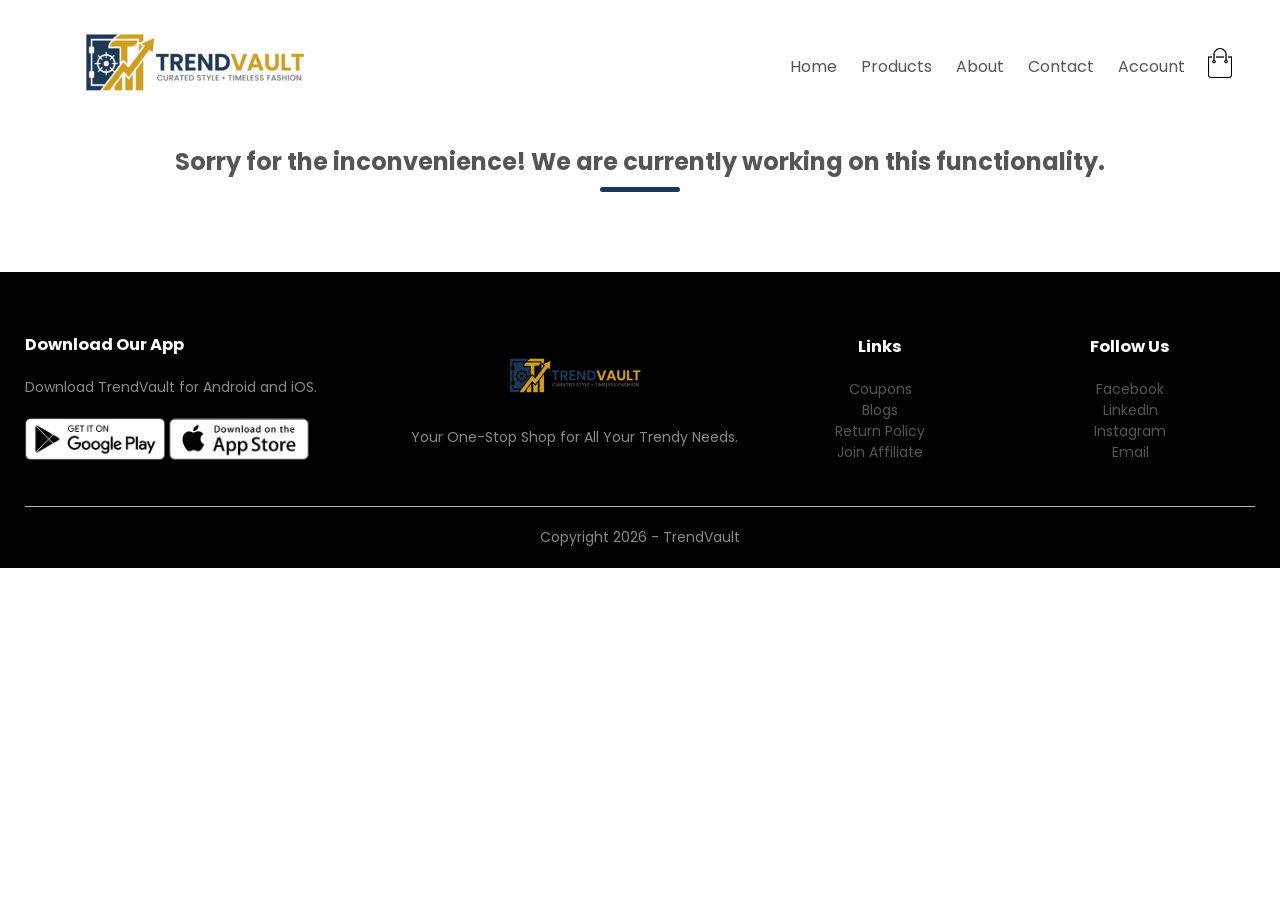
<file: placeholder.html>
<!doctype html>
<html lang="en">
  <head>
    <meta charset="UTF-8" />
    <meta name="viewport" content="width=device-width, initial-scale=1.0" />
    <title>Product Details</title>
    <link rel="stylesheet" href="style.css" />
    <link rel="preconnect" href="https://fonts.googleapis.com" />
    <link rel="preconnect" href="https://fonts.gstatic.com" crossorigin />
    <link
      href="https://fonts.googleapis.com/css2?family=Poppins:wght@300;400;500;600;700&display=swap"
      rel="stylesheet"
    />
    <link
      rel="stylesheet"
      href="https://cdnjs.cloudflare.com/ajax/libs/font-awesome/4.7.0/css/font-awesome.min.css"
    />
  </head>
  <body>
    <div class="container">
      <div class="navbar">
        <div class="logo">
          <img
            src="assets/images/logo.png"
            alt="TrendVault Logo"
            width="125px"
          />
        </div>
        <nav>
          <ul id="MenuItems">
            <li><a href="index.html" class="active">Home</a></li>
            <li><a href="products.html" class="active">Products</a></li>
            <li><a href="about.html" class="active">About</a></li>
            <li><a href="contact.html" class="active">Contact</a></li>
            <li><a href="account.html" class="active">Account</a></li>
          </ul>
        </nav>
        <a href="cart.html" class="cart-link">
          <img
            src="assets/images/cart.png"
            alt="Cart Icon"
            width="30px"
            height="30px"
            style="cursor: pointer"
          />
          <span id="cartCount" class="cart-count hidden">0</span>
        </a>
        <img
          src="assets/images/menu.png"
          alt="Menu Icon"
          class="menu-icon"
          onclick="menutoggle()"
        />
      </div>
    </div>
    <div>
      <h2 class="title">
        Sorry for the inconvenience! We are currently working on this
        functionality.
      </h2>
    </div>
    <!--------------------footer-------------------->
    <div class="footer">
      <div class="container">
        <div class="row">
          <div class="footer-col-1">
            <h3>Download Our App</h3>
            <p>Download TrendVault for Android and iOS.</p>
            <div class="app-logo">
              <img src="assets/images/play-store.png" alt="Google Play Store" />
              <img src="assets/images/app-store.png" alt="Apple App Store" />
            </div>
          </div>
          <div class="footer-col-2">
            <img src="assets/images/logo.png" alt="TrendVault Logo" />
            <p>Your One-Stop Shop for All Your Trendy Needs.</p>
          </div>
          <div class="footer-col-3">
            <h3>Links</h3>
            <ul>
              <li><a href="#">Coupons</a></li>
              <li><a href="#">Blogs</a></li>
              <li><a href="#">Return Policy</a></li>
              <li><a href="#">Join Affiliate</a></li>
            </ul>
          </div>
          <div class="footer-col-4">
            <h3>Follow Us</h3>
            <ul>
              <li><a href="https://www.facebook.com/share/1BmeSbRvuf/">Facebook</a></li>
              <li><a href="https://www.linkedin.com/in/debayan-pujari-36039137a?utm_source=share_via&utm_content=profile&utm_medium=member_android">LinkedIn</a></li>
              <li><a href="https://www.instagram.com/debayan_pujari?igsh=dXFhZHIxeXFuNGVh">Instagram</a></li>
              <li><a href="mailto:debayanpujari436@gmail.com">Email</a></li>
            </ul>
          </div>
        </div>
        <hr />
        <p class="copyright">Copyright 2026 - TrendVault</p>
      </div>
    </div>
    <!--------------------js for toggle menu-------------------->
    <script>
      var MenuItems = document.getElementById("MenuItems");
      MenuItems.style.maxHeight = "0px";
      function menutoggle() {
        if (MenuItems.style.maxHeight == "0px") {
          MenuItems.style.maxHeight = "200px";
        } else {
          MenuItems.style.maxHeight = "0px";
        }
      }
    </script>
    <script>
      function updateAccountNavLink() {
        if (localStorage.getItem("trendvaultLoggedIn") === "true") {
          document.querySelectorAll('a[href="account.html"]').forEach(function (link) {
            link.href = "profile.html";
          });
        }
      }
      document.addEventListener("DOMContentLoaded", updateAccountNavLink);
    </script>
  </body>
</html>
</file>
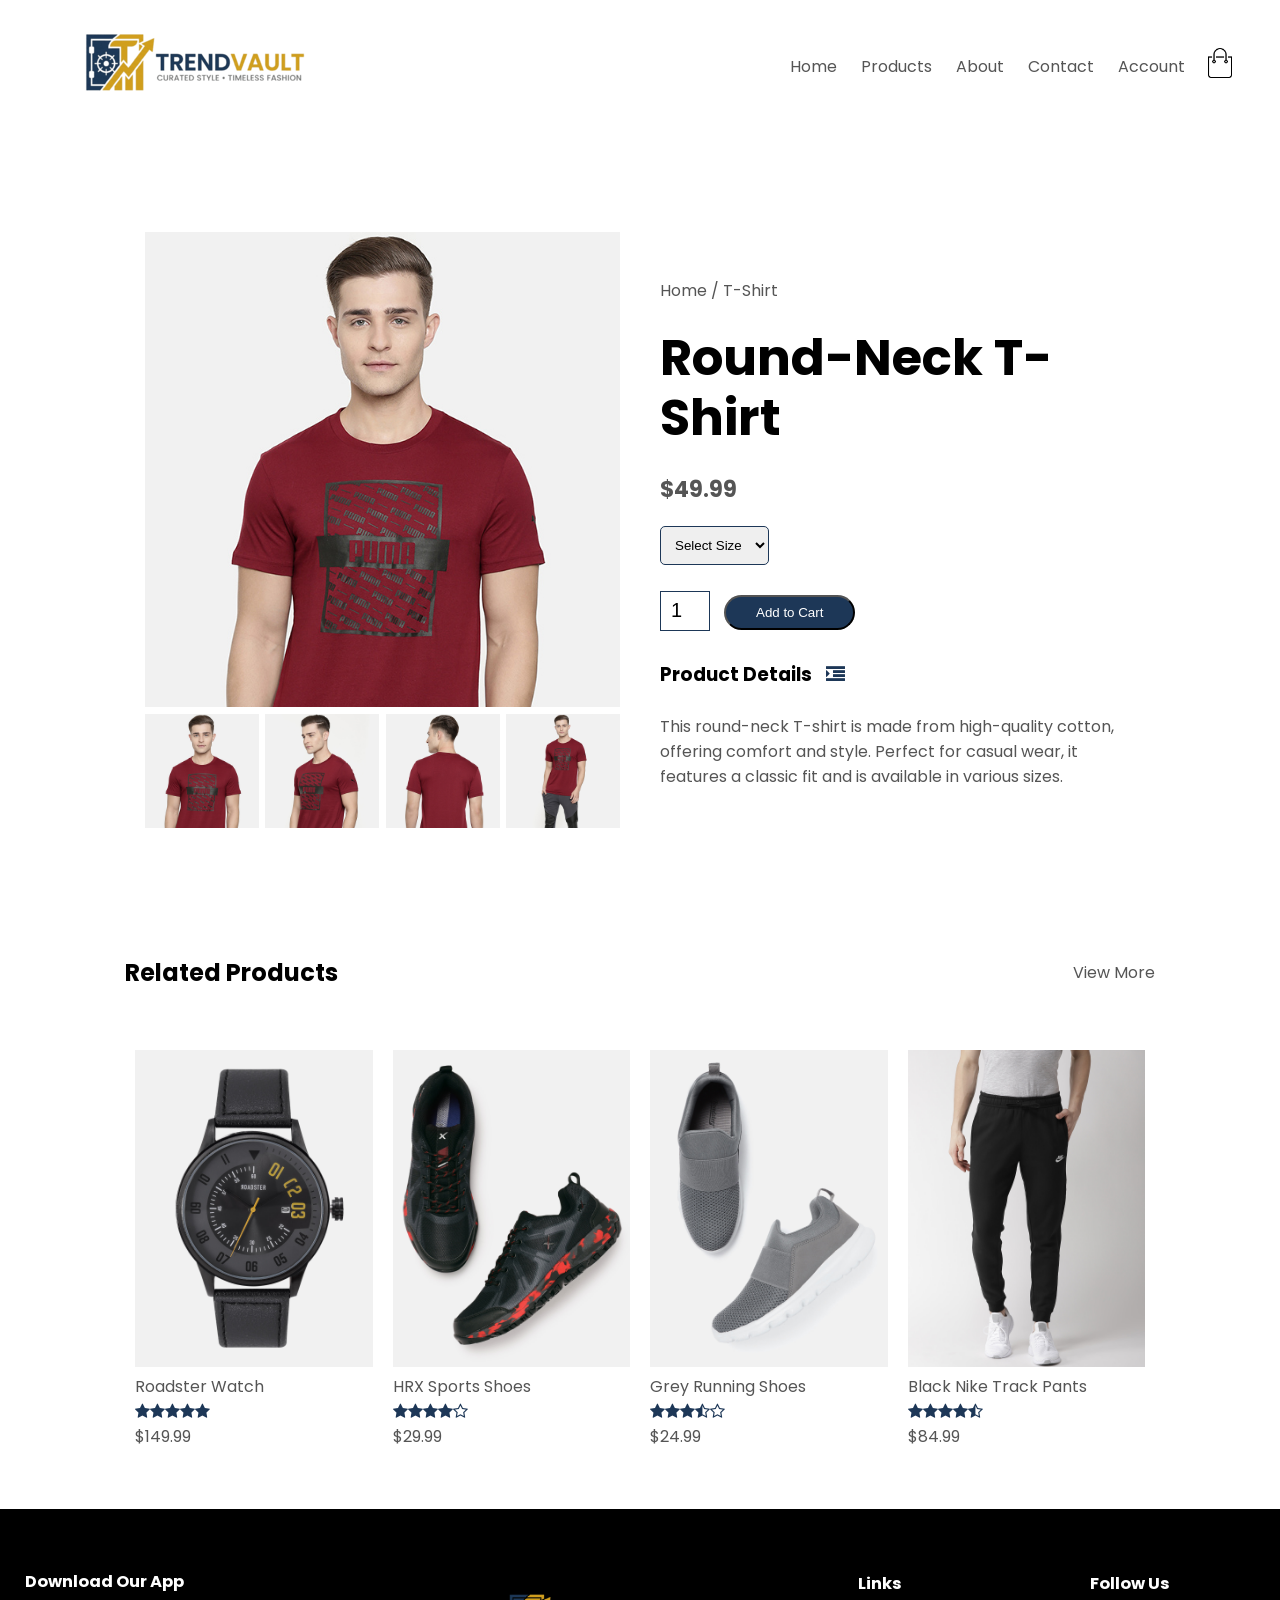
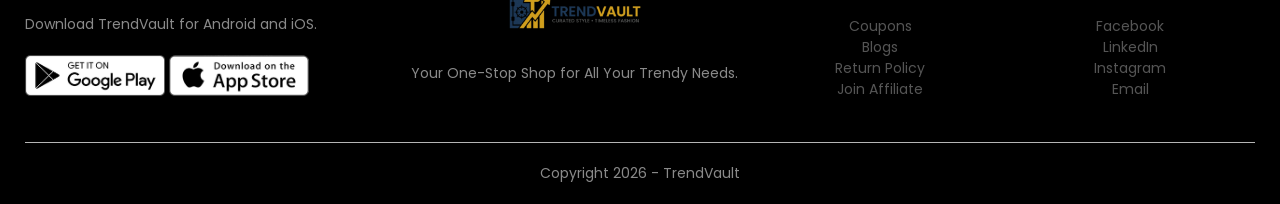
<file: product-details.html>
<!doctype html>
<html lang="en">
  <head>
    <meta charset="UTF-8" />
    <meta name="viewport" content="width=device-width, initial-scale=1.0" />
    <title id="pageTitle">Product Details</title>
    <link rel="stylesheet" href="style.css" />
    <link rel="preconnect" href="https://fonts.googleapis.com" />
    <link rel="preconnect" href="https://fonts.gstatic.com" crossorigin />
    <link
      href="https://fonts.googleapis.com/css2?family=Poppins:wght@300;400;500;600;700&display=swap"
      rel="stylesheet"
    />
    <link
      rel="stylesheet"
      href="https://cdnjs.cloudflare.com/ajax/libs/font-awesome/4.7.0/css/font-awesome.min.css"
    />
  </head>
  <body>
    <div class="container">
      <div class="navbar">
        <div class="logo">
          <img
            src="assets/images/logo.png"
            alt="TrendVault Logo"
            width="125px"
          />
        </div>
        <nav>
          <ul id="MenuItems">
            <li><a href="index.html" class="active">Home</a></li>
            <li><a href="products.html" class="active">Products</a></li>
            <li><a href="about.html" class="active">About</a></li>
            <li><a href="contact.html" class="active">Contact</a></li>
            <li><a href="account.html" class="active">Account</a></li>
          </ul>
        </nav>
        <a href="cart.html" class="cart-link">
          <img
            src="assets/images/cart.png"
            alt="Cart Icon"
            width="30px"
            height="30px"
            style="cursor: pointer"
          />
          <span id="cartCount" class="cart-count hidden">0</span>
        </a>

        <img
          src="assets/images/menu.png"
          alt="Menu Icon"
          class="menu-icon"
          onclick="menutoggle()"
        />
      </div>
    </div>
    <!--------------------Single Product Details-------------------->
    <div class="small-container single-product">
      <div class="row">
        <div class="col-2">
          <img
            src="assets/images/product-1.jpg"
            alt="Product Image"
            width="100%"
            id="productImg"
          />
          <div class="small-img-row">
            <div class="small-img-col">
              <img
                src="assets/images/gallery-1.jpg"
                alt="Small Image 1"
                width="100%"
                class="small-img"
                id="galleryImg1"
              />
            </div>
            <div class="small-img-col">
              <img
                src="assets/images/gallery-2.jpg"
                alt="Small Image 2"
                width="100%"
                class="small-img"
                id="galleryImg2"
              />
            </div>
            <div class="small-img-col">
              <img
                src="assets/images/gallery-3.jpg"
                alt="Small Image 3"
                width="100%"
                class="small-img"
                id="galleryImg3"
              />
            </div>
            <div class="small-img-col">
              <img
                src="assets/images/gallery-4.jpg"
                alt="Small Image 4"
                width="100%"
                class="small-img"
                id="galleryImg4"
              />
            </div>
          </div>
        </div>
        <div class="col-2">
          <p id="productCategory">Home / Product</p>
          <h1 id="productName">Product Name</h1>
          <h4 id="productPrice">$0.00</h4>
          <select id="productOptions">
            <option>Select Size</option>
          </select>
          <input
            type="number"
            id="productQuantity"
            value="1"
            min="1"
            max="15"
            step="1"
          />
          <div class="cart-popup-wrap">
            <button type="button" id="addToCartBtn" class="btn">
              Add to Cart
            </button>
            <span id="cartPopup" class="cart-popup">Added to cart</span>
          </div>
          <h3>Product Details <i class="fa fa-indent"></i></h3>
          <br />
          <p id="productDesc">Product description goes here</p>
        </div>
      </div>
    </div>
    <!--------------------Title-------------------->
    <div class="small-container">
      <div class="row row-2">
        <h2>Related Products</h2>
        <a href="products.html"><p>View More</p></a>
      </div>
    </div>
    <!--------------------Products------------------->
    <div class="small-container">
      <div class="row" id="relatedProducts">
        <!-- Related products will be loaded here dynamically -->
      </div>
    </div>
    <!--------------------footer-------------------->
    <div class="footer">
      <div class="container">
        <div class="row">
          <div class="footer-col-1">
            <h3>Download Our App</h3>
            <p>Download TrendVault for Android and iOS.</p>
            <div class="app-logo">
              <img src="assets/images/play-store.png" alt="Google Play Store" />
              <img src="assets/images/app-store.png" alt="Apple App Store" />
            </div>
          </div>
          <div class="footer-col-2">
            <img src="assets/images/logo.png" alt="TrendVault Logo" />
            <p>Your One-Stop Shop for All Your Trendy Needs.</p>
          </div>
          <div class="footer-col-3">
            <h3>Links</h3>
            <ul>
              <li><a href="#">Coupons</a></li>
              <li><a href="#">Blogs</a></li>
              <li><a href="#">Return Policy</a></li>
              <li><a href="#">Join Affiliate</a></li>
            </ul>
          </div>
          <div class="footer-col-4">
            <h3>Follow Us</h3>
            <ul>
              <li><a href="https://www.facebook.com/share/1BmeSbRvuf/">Facebook</a></li>
              <li><a href="https://www.linkedin.com/in/debayan-pujari-36039137a?utm_source=share_via&utm_content=profile&utm_medium=member_android">LinkedIn</a></li>
              <li><a href="https://www.instagram.com/debayan_pujari?igsh=dXFhZHIxeXFuNGVh">Instagram</a></li>
              <li><a href="mailto:debayanpujari436@gmail.com">Email</a></li>
            </ul>
          </div>
        </div>
        <hr />
        <p class="copyright">Copyright 2026 - TrendVault</p>
      </div>
    </div>
    <!--------------------Product Data & JavaScript-------------------->
    <script>
      // Product Database
      const products = {
        1: {
          id: 1,
          name: "Round-Neck T-Shirt",
          category: "T-Shirt",
          price: 49.99,
          image: "assets/images/product-1.jpg",
          detailImage: "assets/images/gallery-1.jpg",
          description:
            "This round-neck T-shirt is made from high-quality cotton, offering comfort and style. Perfect for casual wear, it features a classic fit and is available in various sizes.",
          options: ["Size: S", "Size: M", "Size: L", "Size: XL", "Size: XXL"],
          rating: 4.5,
          relatedProducts: [9, 10, 11, 12],
        },
        2: {
          id: 2,
          name: "HRX Running Shoes",
          category: "Running Shoes",
          price: 29.99,
          image: "assets/images/product-2.jpg",
          detailImage: "assets/images/gallery-2.jpg",
          description:
            "The HRX Running Shoes are designed for comfort and performance during your workouts. Featuring advanced cushioning technology and breathable materials, these shoes provide excellent support for running and athletic activities. Available in various sizes for the perfect fit.",
          options: [
            "Size: 6",
            "Size: 7",
            "Size: 8",
            "Size: 9",
            "Size: 10",
            "Size: 11",
            "Size: 12",
          ],
          rating: 4,
          relatedProducts: [1, 3, 4, 10],
        },
        3: {
          id: 3,
          name: "Grey Running Pants",
          category: "Running Pants",
          price: 89.99,
          image: "assets/images/product-3.jpg",
          detailImage: "assets/images/gallery-3.jpg",
          description:
            "Stay active in style with our Grey Running Pants. Crafted from premium breathable fabric, these pants offer exceptional comfort and flexibility for all your athletic pursuits. Features moisture-wicking technology to keep you dry during intense workouts. Perfect for running, gym sessions, or casual wear.",
          options: [
            "Size: XS",
            "Size: S",
            "Size: M",
            "Size: L",
            "Size: XL",
            "Size: XXL",
          ],
          rating: 3.5,
          relatedProducts: [1, 2, 4, 12],
        },
        4: {
          id: 4,
          name: "Puma Blue T-Shirt",
          category: "T-Shirt",
          price: 79.99,
          image: "assets/images/product-4.jpg",
          detailImage: "assets/images/gallery-4.jpg",
          description:
            "Elevate your casual wardrobe with this stunning Puma Blue T-Shirt. Designed with premium comfort in mind, this vibrant blue tee features the iconic Puma branding and is perfect for sports enthusiasts and fashion-forward individuals. Made from high-quality material that's soft to the touch and durable for everyday wear.",
          options: ["Size: S", "Size: M", "Size: L", "Size: XL", "Size: XXL"],
          rating: 5,
          relatedProducts: [1, 6, 2, 5],
        },
        5: {
          id: 5,
          name: "Grey Off-White Sneakers",
          category: "Sneakers",
          price: 34.99,
          image: "assets/images/product-5.jpg",
          detailImage: "assets/images/gallery-1.jpg",
          description:
            "Step up your sneaker game with our Grey Off-White Sneakers. These stylish and versatile sneakers blend contemporary design with premium comfort. Featuring a sleek grey and off-white color scheme, they're perfect for casual outings, gym sessions, or streetwear styling. Built with quality materials for durability and long-lasting wear.",
          options: [
            "Size: 6",
            "Size: 7",
            "Size: 8",
            "Size: 9",
            "Size: 10",
            "Size: 11",
            "Size: 12",
          ],
          rating: 4,
          relatedProducts: [2, 10, 11, 4],
        },
        6: {
          id: 6,
          name: "Black Puma T-Shirt",
          category: "T-Shirt",
          price: 39.99,
          image: "assets/images/product-6.jpg",
          detailImage: "assets/images/gallery-2.jpg",
          description:
            "The Black Puma T-Shirt is an essential wardrobe staple that combines timeless style with athletic comfort. Featuring the iconic Puma logo and a sleek black finish, this tee is perfect for any occasion. Made from premium cotton blend fabric, it offers superior softness and breathability. Great for layering or wearing on its own.",
          options: ["Size: S", "Size: M", "Size: L", "Size: XL", "Size: XXL"],
          rating: 4,
          relatedProducts: [1, 4, 3, 7],
        },
        7: {
          id: 7,
          name: "HRX Socks",
          category: "Socks",
          price: 14.99,
          image: "assets/images/product-7.jpg",
          detailImage: "assets/images/gallery-3.jpg",
          description:
            "Elevate your comfort with HRX Socks, designed for all-day wear and athletic activities. These high-quality socks feature advanced moisture-wicking technology to keep your feet dry and fresh. Made from premium fabric blend that ensures breathability and durability. Perfect for running, gym workouts, or everyday casual wear.",
          options: ["Size: Free Size"],
          rating: 3.5,
          relatedProducts: [2, 10, 5, 11],
        },
        8: {
          id: 8,
          name: "Fossil Black Watch",
          category: "Watches",
          price: 99.99,
          image: "assets/images/product-8.jpg",
          detailImage: "assets/images/gallery-4.jpg",
          description:
            "The Fossil Black Watch is a timeless classic that combines sophistication with functionality. Featuring a sleek black dial and premium construction, this watch is perfect for both casual and formal occasions. The durable stainless steel case and comfortable strap make it an ideal accessory for everyday wear. A must-have for watch enthusiasts.",
          options: ["Classic Black", "Leather Strap", "Metal Strap"],
          rating: 5,
          relatedProducts: [9, 1, 4, 2],
        },
        9: {
          id: 9,
          name: "Roadster Watch",
          category: "Watches",
          price: 149.99,
          image: "assets/images/product-9.jpg",
          detailImage: "assets/images/gallery-1.jpg",
          description:
            "Experience luxury and precision with the Roadster Watch. This premium timepiece features an elegant design with a precise quartz movement and sapphire crystal for durability. The sophisticated dial and premium band make it an excellent choice for special occasions or as a statement piece. Built to last and designed to impress.",
          options: ["Silver Dial", "Black Dial", "Blue Dial"],
          rating: 5,
          relatedProducts: [8, 1, 4, 2],
        },
        10: {
          id: 10,
          name: "HRX Sports Shoes",
          category: "Sports Shoes",
          price: 29.99,
          image: "assets/images/product-10.jpg",
          detailImage: "assets/images/gallery-2.jpg",
          description:
            "Maximize your athletic performance with HRX Sports Shoes. Engineered with advanced technology and premium materials, these shoes provide superior support and stability for all your sports activities. The responsive cushioning system ensures comfort during intense training sessions. Perfect for basketball, badminton, or any high-impact sport.",
          options: [
            "Size: 6",
            "Size: 7",
            "Size: 8",
            "Size: 9",
            "Size: 10",
            "Size: 11",
            "Size: 12",
          ],
          rating: 4,
          relatedProducts: [2, 5, 11, 7],
        },
        11: {
          id: 11,
          name: "Grey Running Shoes",
          category: "Running Shoes",
          price: 24.99,
          image: "assets/images/product-11.jpg",
          detailImage: "assets/images/gallery-3.jpg",
          description:
            "Get ready to run in style with our Grey Running Shoes. Designed for both beginners and experienced runners, these shoes offer an excellent balance of comfort and performance. The lightweight construction and responsive cushioning make every stride enjoyable. Perfect for morning jogs, training sessions, or casual athletic wear.",
          rating: 3.5,
          options: [
            "Size: 6",
            "Size: 7",
            "Size: 8",
            "Size: 9",
            "Size: 10",
            "Size: 11",
            "Size: 12",
          ],
          relatedProducts: [2, 10, 5, 3],
        },
        12: {
          id: 12,
          name: "Black Nike Track Pants",
          category: "Track Pants",
          price: 84.99,
          image: "assets/images/product-12.jpg",
          detailImage: "assets/images/gallery-4.jpg",
          description:
            "Dominate your workouts with Black Nike Track Pants. Engineered with Nike's finest materials, these track pants deliver superior comfort and performance. The sleek black design works with any outfit, while the advanced fabric technology keeps you cool and dry. Perfect for training, casual wear, or traveling. A versatile essential for any athletic wardrobe.",
          options: [
            "Size: XS",
            "Size: S",
            "Size: M",
            "Size: L",
            "Size: XL",
            "Size: XXL",
          ],
          rating: 4.5,
          relatedProducts: [3, 2, 10, 1],
        },
        13: {
          id: 13,
          name: "FAst Connect Band Pro",
          category: "Wearables",
          price: 129.99,
          image: "assets/images/gallery-49.jpg",
          detailImage: "assets/images/gallery-49.jpg",
          description:
            "Stay connected with the FAst Connect Band Pro. Track heart rate, sleep, steps, and notifications through an elegant wearable designed for active lifestyles. Its long-lasting battery and health monitoring features help you stay on top of your day.",
          options: ["Size: Small", "Size: Medium", "Size: Large"],
          rating: 4.5,
          relatedProducts: [8, 9, 10, 11],
        },
      };

      // Function to get URL parameter
      function getProductId() {
        const urlParams = new URLSearchParams(window.location.search);
        return parseInt(urlParams.get("id")) || 1;
      }

      // Function to display stars
      function displayStars(rating) {
        let stars = "";
        const fullStars = Math.floor(rating);
        const hasHalfStar = rating % 1 !== 0;

        for (let i = 0; i < fullStars; i++) {
          stars += '<i class="fa fa-star"></i>';
        }
        if (hasHalfStar) {
          stars += '<i class="fa fa-star-half-o"></i>';
        }
        for (let i = fullStars + (hasHalfStar ? 1 : 0); i < 5; i++) {
          stars += '<i class="fa fa-star-o"></i>';
        }
        return stars;
      }

      // Function to load product
      function loadProduct() {
        const productId = getProductId();
        const product = products[productId];

        if (!product) {
          document.body.innerHTML = "<h2>Product not found</h2>";
          return;
        }

        // Update page title
        document.getElementById("pageTitle").textContent =
          `${product.name} - TrendVault`;

        // Calculate gallery image number for this product
        const baseGalleryNum = (productId - 1) * 4 + 1;

        // Update product details
        document.getElementById("productImg").src =
          `assets/images/gallery-${baseGalleryNum}.jpg`;
        document.getElementById("productImg").alt = product.name;
        document.getElementById("productCategory").textContent =
          `Home / ${product.category}`;
        document.getElementById("productName").textContent = product.name;
        document.getElementById("productPrice").textContent =
          `$${product.price.toFixed(2)}`;
        document.getElementById("productDesc").textContent =
          product.description;

        // Update options dropdown
        const optionsSelect = document.getElementById("productOptions");
        optionsSelect.innerHTML =
          "<option>Select " +
          (product.category.includes("Shoes") ||
          product.category.includes("Socks")
            ? "Size"
            : "Size") +
          "</option>";
        product.options.forEach((option) => {
          const opt = document.createElement("option");
          opt.textContent = option;
          optionsSelect.appendChild(opt);
        });

        // Update quantity input default value
        const quantityInput = document.getElementById("productQuantity");
        if (quantityInput) {
          quantityInput.value = 1;
        }

        // Update gallery images based on product ID
        for (let i = 0; i < 4; i++) {
          const galleryImg = document.getElementById(`galleryImg${i + 1}`);
          if (galleryImg) {
            galleryImg.src = `assets/images/gallery-${baseGalleryNum + i}.jpg`;
            galleryImg.alt = `Product ${productId} Image ${i + 1}`;
          }
        }

        // Load related products
        const relatedProductsContainer =
          document.getElementById("relatedProducts");
        relatedProductsContainer.innerHTML = "";
        product.relatedProducts.forEach((relatedId) => {
          const relatedProduct = products[relatedId];
          const stars = displayStars(relatedProduct.rating);
          relatedProductsContainer.innerHTML += `
            <div class="col-4">
              <a href="product-details.html?id=${relatedProduct.id}"><img src="${relatedProduct.image}" alt="${relatedProduct.name}" /></a>
              <h4>${relatedProduct.name}</h4>
              <div class="rating">
                ${stars}
              </div>
              <p>$${relatedProduct.price.toFixed(2)}</p>
            </div>
          `;
        });
      }

      function getCart() {
        const storedCart = localStorage.getItem("trendvaultCart");
        return storedCart ? JSON.parse(storedCart) : [];
      }

      function saveCart(cart) {
        localStorage.setItem("trendvaultCart", JSON.stringify(cart));
      }

      function updateCartCount() {
        const cart = getCart();
        const count = cart.reduce((sum, item) => sum + item.quantity, 0);
        const cartCount = document.getElementById("cartCount");
        if (cartCount) {
          cartCount.textContent = count;
          if (count > 0) {
            cartCount.classList.remove("hidden");
          } else {
            cartCount.classList.add("hidden");
          }
        }
      }

      function showCartPopup() {
        const popup = document.getElementById("cartPopup");
        if (!popup) return;
        popup.style.opacity = "1";
        popup.style.transform = "translateX(0)";
        setTimeout(() => {
          popup.style.opacity = "0";
        }, 2000);
      }

      function addToCart() {
        const productId = getProductId();
        const product = products[productId];
        if (!product) {
          return;
        }

        const quantity = Math.max(
          1,
          parseInt(document.getElementById("productQuantity").value, 10) || 1,
        );
        const option = document.getElementById("productOptions").value;
        const selectedOption = option === "Select Size" ? "Default" : option;

        const cart = getCart();
        const itemKey = `${product.id}|${selectedOption}`;
        const existingItem = cart.find((item) => item.key === itemKey);

        if (existingItem) {
          existingItem.quantity += quantity;
        } else {
          cart.push({
            key: itemKey,
            id: product.id,
            name: product.name,
            option: selectedOption,
            price: product.price,
            quantity,
            image: `assets/images/buy-${product.id}.jpg`,
          });
        }

        saveCart(cart);
        updateCartCount();
        showCartPopup();
      }

      // Load product on page load
      loadProduct();
      updateCartCount();

      document
        .getElementById("addToCartBtn")
        .addEventListener("click", function () {
          addToCart();
        });
    </script>
    <!--------------------js for toggle menu-------------------->
    <script>
      var MenuItems = document.getElementById("MenuItems");
      MenuItems.style.maxHeight = "0px";
      function menutoggle() {
        if (MenuItems.style.maxHeight == "0px") {
          MenuItems.style.maxHeight = "200px";
        } else {
          MenuItems.style.maxHeight = "0px";
        }
      }
    </script>
    <script>
      function updateAccountNavLink() {
        if (localStorage.getItem("trendvaultLoggedIn") === "true") {
          document.querySelectorAll('a[href="account.html"]').forEach(function (link) {
            link.href = "profile.html";
          });
        }
      }
      document.addEventListener("DOMContentLoaded", updateAccountNavLink);
    </script>
    <!----------------------js for product gallery---------------------->
    <script>
      var productImg = document.getElementById("productImg");
      var smallImg = document.getElementsByClassName("small-img");

      for (let i = 0; i < smallImg.length; i++) {
        smallImg[i].onclick = function () {
          productImg.src = smallImg[i].src;
        };
      }
    </script>
    <script>
      document
        .getElementById("productQuantity")
        .addEventListener("input", function () {
          if (this.value > 15) {
            this.value = 15;
          }
          if (this.value < 1) {
            this.value = 1;
          }
        });
    </script>
  </body>
</html>
</file>
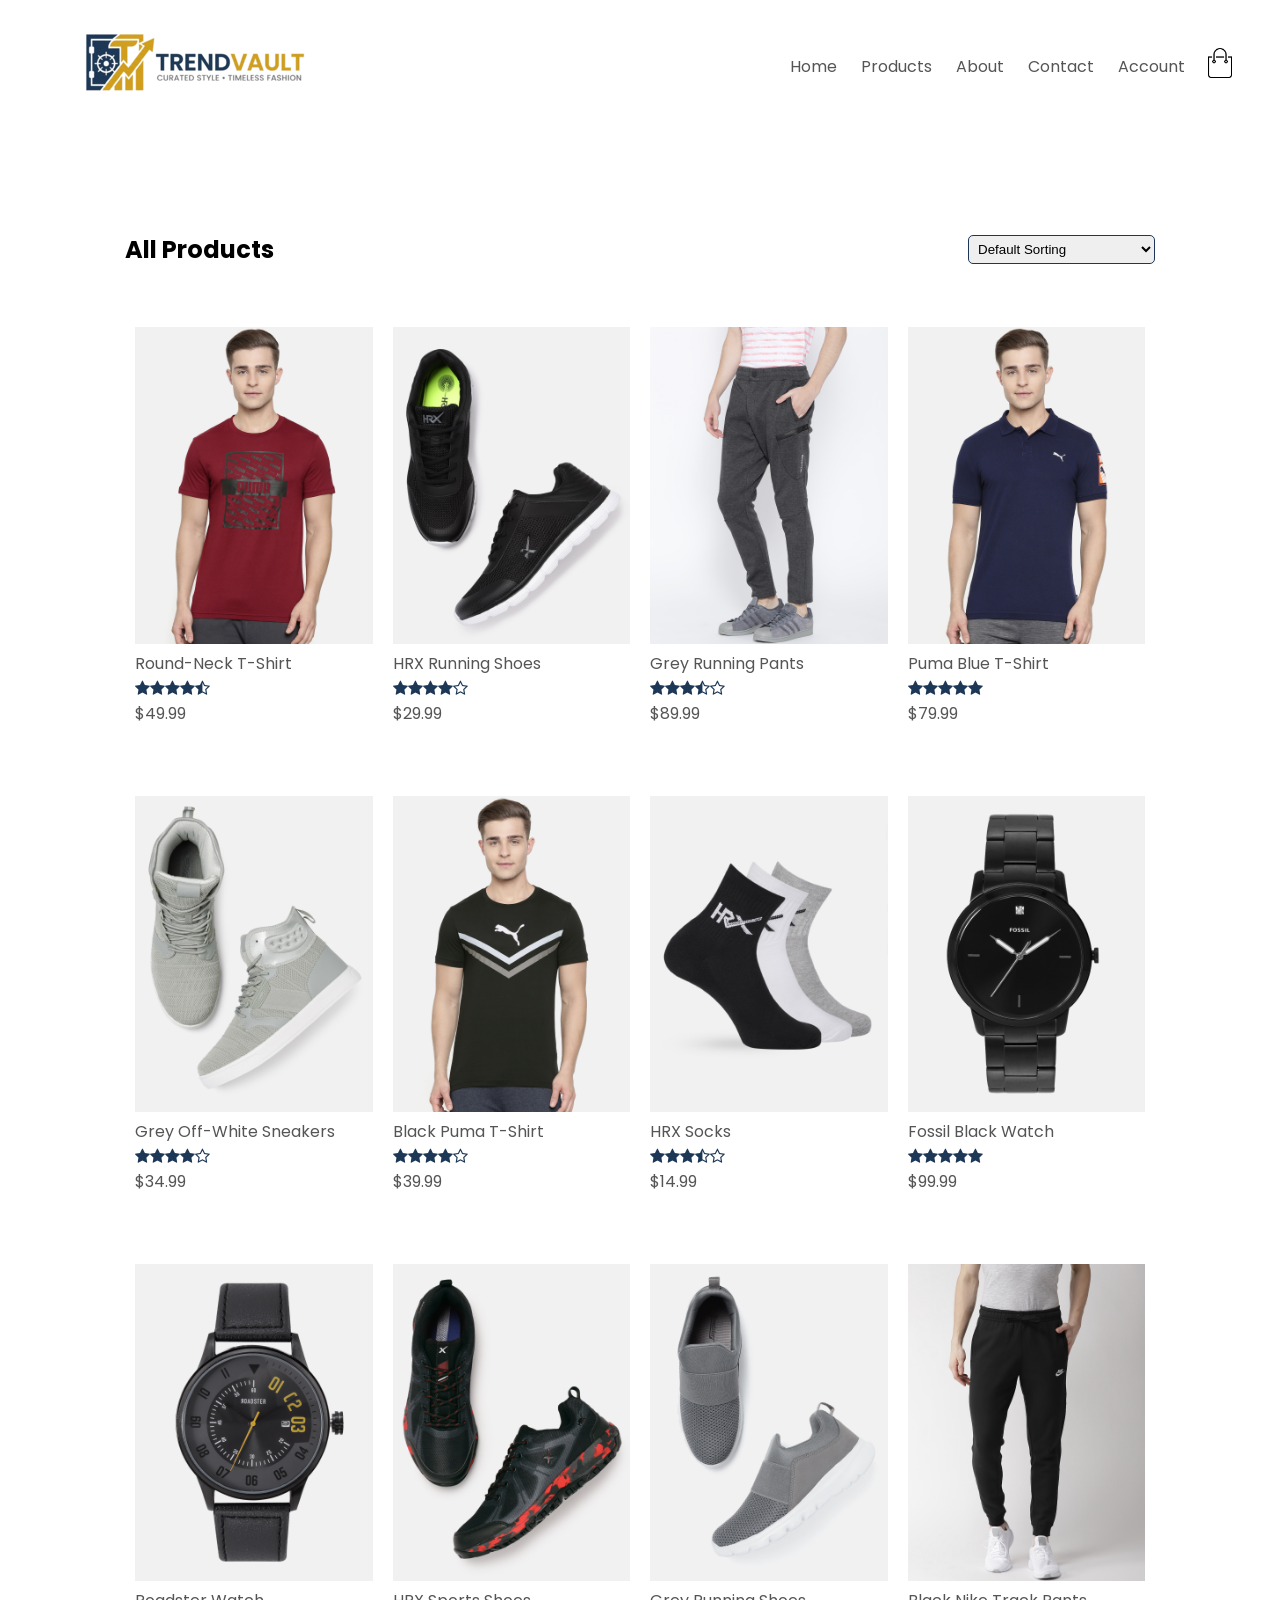
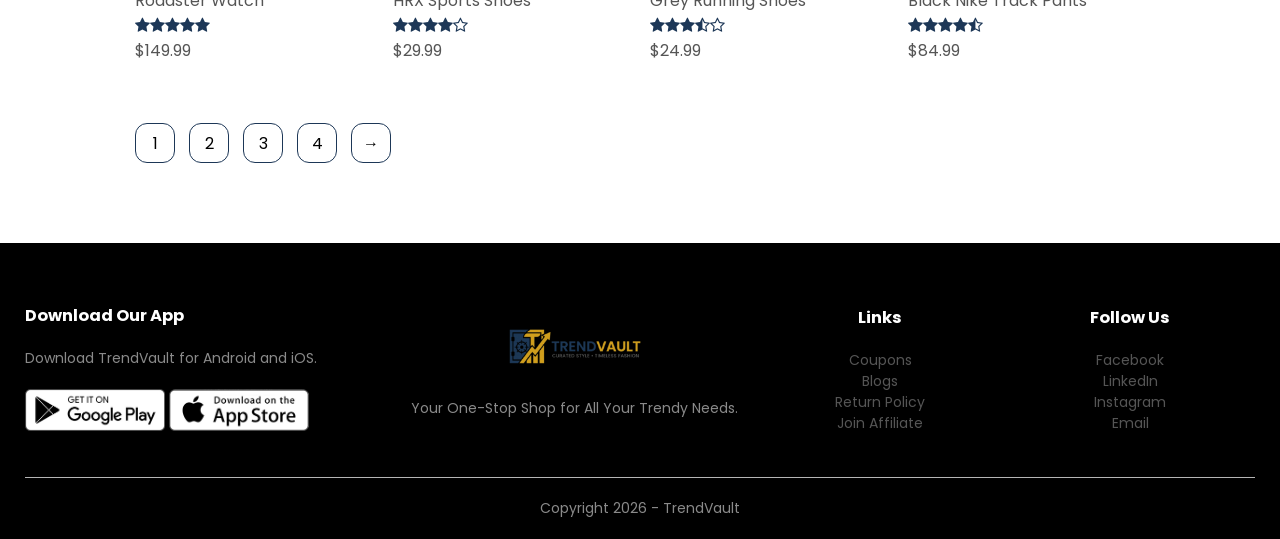
<file: products.html>
<!doctype html>
<html lang="en">
  <head>
    <meta charset="UTF-8" />
    <meta name="viewport" content="width=device-width, initial-scale=1.0" />
    <title>TrendVault - Products</title>
    <link rel="stylesheet" href="style.css" />
    <link rel="preconnect" href="https://fonts.googleapis.com" />
    <link rel="preconnect" href="https://fonts.gstatic.com" crossorigin />
    <link
      href="https://fonts.googleapis.com/css2?family=Poppins:wght@300;400;500;600;700&display=swap"
      rel="stylesheet"
    />
    <link
      rel="stylesheet"
      href="https://cdnjs.cloudflare.com/ajax/libs/font-awesome/4.7.0/css/font-awesome.min.css"
    />
  </head>
  <body>
    <div class="container">
      <div class="navbar">
        <div class="logo">
          <img
            src="assets/images/logo.png"
            alt="TrendVault Logo"
            width="125px"
          />
        </div>
        <nav>
          <ul id="MenuItems">
            <li><a href="index.html" class="active">Home</a></li>
            <li><a href="products.html" class="active">Products</a></li>
            <li><a href="about.html" class="active">About</a></li>
            <li><a href="contact.html" class="active">Contact</a></li>
            <li><a href="account.html" class="active">Account</a></li>
          </ul>
        </nav>
        <a href="cart.html" class="cart-link">
          <img
            src="assets/images/cart.png"
            alt="Cart Icon"
            width="30px"
            height="30px"
            style="cursor: pointer"
          />
          <span id="cartCount" class="cart-count hidden">0</span>
        </a>
        <img
          src="assets/images/menu.png"
          alt="Menu Icon"
          class="menu-icon"
          onclick="menutoggle()"
        />
      </div>
    </div>
    <div class="small-container">
      <div class="row row-2">
        <h2>All Products</h2>
        <select id="sortDropdown">
          <option value="default">Default Sorting</option>
          <option value="price-low">Sort by Price: Low to High</option>
          <option value="price-high">Sort by Price: High to Low</option>
          <option value="popularity">Sort by Popularity</option>
          <option value="rating">Sort by Rating</option>
          <option value="sale">Sort by Sale</option>
        </select>
      </div>
      <div id="productsContainer"></div>
      <div class="page-btn">
        <span>1</span>
        <span>2</span>
        <span>3</span>
        <span>4</span>
        <span>&#8594;</span>
      </div>
    </div>
    <!--------------------footer-------------------->
    <div class="footer">
      <div class="container">
        <div class="row">
          <div class="footer-col-1">
            <h3>Download Our App</h3>
            <p>Download TrendVault for Android and iOS.</p>
            <div class="app-logo">
              <img src="assets/images/play-store.png" alt="Google Play Store" />
              <img src="assets/images/app-store.png" alt="Apple App Store" />
            </div>
          </div>
          <div class="footer-col-2">
            <img src="assets/images/logo.png" alt="TrendVault Logo" />
            <p>Your One-Stop Shop for All Your Trendy Needs.</p>
          </div>
          <div class="footer-col-3">
            <h3>Links</h3>
            <ul>
              <li><a href="#">Coupons</a></li>
              <li><a href="#">Blogs</a></li>
              <li><a href="#">Return Policy</a></li>
              <li><a href="#">Join Affiliate</a></li>
            </ul>
          </div>
          <div class="footer-col-4">
            <h3>Follow Us</h3>
            <ul>
              <li><a href="https://www.facebook.com/share/1BmeSbRvuf/">Facebook</a></li>
              <li><a href="https://www.linkedin.com/in/debayan-pujari-36039137a?utm_source=share_via&utm_content=profile&utm_medium=member_android">LinkedIn</a></li>
              <li><a href="https://www.instagram.com/debayan_pujari?igsh=dXFhZHIxeXFuNGVh">Instagram</a></li>
              <li><a href="mailto:debayanpujari436@gmail.com">Email</a></li>
            </ul>
          </div>
        </div>
        <hr />
        <p class="copyright">Copyright 2026 - TrendVault</p>
      </div>
    </div>
    <!--------------------js for toggle menu-------------------->
    <script>
      var MenuItems = document.getElementById("MenuItems");
      MenuItems.style.maxHeight = "0px";
      function menutoggle() {
        if (MenuItems.style.maxHeight == "0px") {
          MenuItems.style.maxHeight = "200px";
        } else {
          MenuItems.style.maxHeight = "0px";
        }
      }
    </script>
    <script>
      function updateAccountNavLink() {
        if (localStorage.getItem("trendvaultLoggedIn") === "true") {
          document.querySelectorAll('a[href="account.html"]').forEach(function (link) {
            link.href = "profile.html";
          });
        }
      }
      document.addEventListener("DOMContentLoaded", updateAccountNavLink);
    </script>
    <!-- --------------------Products Database & Sorting-------------------- -->
    <script>
      // Product Database
      const products = [
        {
          id: 1,
          name: "Round-Neck T-Shirt",
          price: 49.99,
          rating: 4.5,
          popularity: 45,
          sales: 150,
        },
        {
          id: 2,
          name: "HRX Running Shoes",
          price: 29.99,
          rating: 4,
          popularity: 88,
          sales: 220,
        },
        {
          id: 3,
          name: "Grey Running Pants",
          price: 89.99,
          rating: 3.5,
          popularity: 92,
          sales: 95,
        },
        {
          id: 4,
          name: "Puma Blue T-Shirt",
          price: 79.99,
          rating: 5,
          popularity: 55,
          sales: 180,
        },
        {
          id: 5,
          name: "Grey Off-White Sneakers",
          price: 34.99,
          rating: 4,
          popularity: 78,
          sales: 140,
        },
        {
          id: 6,
          name: "Black Puma T-Shirt",
          price: 39.99,
          rating: 4,
          popularity: 62,
          sales: 125,
        },
        {
          id: 7,
          name: "HRX Socks",
          price: 14.99,
          rating: 3.5,
          popularity: 85,
          sales: 310,
        },
        {
          id: 8,
          name: "Fossil Black Watch",
          price: 99.99,
          rating: 5,
          popularity: 42,
          sales: 78,
        },
        {
          id: 9,
          name: "Roadster Watch",
          price: 149.99,
          rating: 5,
          popularity: 89,
          sales: 65,
        },
        {
          id: 10,
          name: "HRX Sports Shoes",
          price: 29.99,
          rating: 4,
          popularity: 70,
          sales: 200,
        },
        {
          id: 11,
          name: "Grey Running Shoes",
          price: 24.99,
          rating: 3.5,
          popularity: 91,
          sales: 185,
        },
        {
          id: 12,
          name: "Black Nike Track Pants",
          price: 84.99,
          rating: 4.5,
          popularity: 58,
          sales: 110,
        },
      ];

      // Function to display stars
      function displayStars(rating) {
        let stars = "";
        const fullStars = Math.floor(rating);
        const hasHalfStar = rating % 1 !== 0;

        for (let i = 0; i < fullStars; i++) {
          stars += '<i class="fa fa-star"></i>';
        }
        if (hasHalfStar) {
          stars += '<i class="fa fa-star-half-o"></i>';
        }
        for (let i = fullStars + (hasHalfStar ? 1 : 0); i < 5; i++) {
          stars += '<i class="fa fa-star-o"></i>';
        }
        return stars;
      }

      // Render products
      function renderProducts(productsToRender) {
        const container = document.getElementById("productsContainer");
        container.innerHTML = "";

        let html = "";
        for (let i = 0; i < productsToRender.length; i += 4) {
          html += '<div class="row">';
          for (let j = i; j < i + 4 && j < productsToRender.length; j++) {
            const product = productsToRender[j];
            const stars = displayStars(product.rating);
            html += `
              <div class="col-4">
                <a href="product-details.html?id=${product.id}"><img src="assets/images/product-${product.id}.jpg" alt="Product ${product.id}" /></a>
                <h4>${product.name}</h4>
                <div class="rating">
                  ${stars}
                </div>
                <p>$${product.price.toFixed(2)}</p>
              </div>
            `;
          }
          html += "</div>";
        }
        container.innerHTML = html;
      }

      // Sorting functions
      function sortProducts(sortType) {
        let sortedProducts = [...products];

        switch (sortType) {
          case "price-low":
            sortedProducts.sort((a, b) => a.price - b.price);
            break;
          case "price-high":
            sortedProducts.sort((a, b) => b.price - a.price);
            break;
          case "popularity":
            sortedProducts.sort((a, b) => b.popularity - a.popularity);
            break;
          case "rating":
            sortedProducts.sort((a, b) => b.rating - a.rating);
            break;
          case "sale":
            sortedProducts.sort((a, b) => b.sales - a.sales);
            break;
          case "default":
          default:
            sortedProducts = [...products];
            break;
        }

        renderProducts(sortedProducts);
      }

      // Event listener for sort dropdown
      document
        .getElementById("sortDropdown")
        .addEventListener("change", function () {
          sortProducts(this.value);
        });

      // Initialize products on page load
      window.addEventListener("DOMContentLoaded", function () {
        renderProducts(products);
        updateCartCount();
      });
    </script>
    <script>
      function getCart() {
        const storedCart = localStorage.getItem("trendvaultCart");
        return storedCart ? JSON.parse(storedCart) : [];
      }

      function updateCartCount() {
        const cart = getCart();
        const count = cart.reduce((sum, item) => sum + item.quantity, 0);
        const cartCount = document.getElementById("cartCount");
        if (!cartCount) return;
        cartCount.textContent = count;
        if (count > 0) {
          cartCount.classList.remove("hidden");
        } else {
          cartCount.classList.add("hidden");
        }
      }
    </script>
  </body>
</html>
</file>
<file: style.css>
* {
  margin: 0;
  padding: 0;
  box-sizing: border-box;
}
.logo img {
  width: 300px;
}
body {
  font-family: "Poppins", sans-serif;
}
.navbar {
  display: flex;
  align-items: center;
  padding: 20px;
}
nav {
  flex: 1;
  text-align: right;
}
nav ul {
  display: inline-block;
  list-style-type: none;
}
nav ul li {
  display: inline-block;
  margin-right: 20px;
}
a {
  text-decoration: none;
  color: #555;
}
.active {
  transition: color 0.5s;
}
.active:hover {
  color: #1d3757;
}
p {
  text-decoration: none;
  color: #555;
}
.container {
  max-width: 1300px;
  margin: auto;
  padding-left: 25px;
  padding-right: 25px;
}
.row {
  display: flex;
  align-items: center;
  flex-wrap: wrap;
  justify-content: space-around;
}
.col-2 {
  flex-basis: 50%;
  min-width: 300px;
}
.col-2 img {
  max-width: 100%;
  padding: 50px 0;
}
.col-2 h1 {
  font-size: 50px;
  line-height: 60px;
  margin: 25px 0;
}
.btn {
  display: inline-block;
  background: #1d3757;
  color: #fff;
  padding: 8px 30px;
  margin: 30px 0px;
  border-radius: 30px;
  transition: background 0.5s;
}
.btn:hover {
  background: #0c1624;
}
.header {
  background: radial-gradient(#fff, #efe26a);
}
.header .row {
  margin-top: 50px;
}
.categories {
  margin: 70px 0;
}
.col-3 {
  flex-basis: 30%;
  min-width: 250px;
  margin-bottom: 30px;
}
.col-3 img {
  width: 100%;
}
.small-container {
  max-width: 1080px;
  margin: auto;
  padding-left: 25px;
  padding-right: 25px;
}
.col-4 {
  flex-basis: 25%;
  padding: 10px;
  min-width: 200px;
  margin-bottom: 50px;
  transition: transform 0.5s;
}
.col-4 img {
  width: 100%;
}
.title {
  text-align: center;
  margin: 0 auto 80px;
  position: relative;
  line-height: 60px;
  color: #555;
}
.title::after {
  content: "";
  position: absolute;
  width: 80px;
  height: 5px;
  background: #1d3757;
  border-radius: 5px;
  bottom: 0;
  left: 50%;
  transform: translateX(-50%);
}
h4 {
  color: #555;
  font-weight: normal;
}
col-4 p {
  font-size: 14px;
}
.rating .fa {
  color: #1d3757;
}
.col-4:hover {
  transform: translateY(-5px);
}
.offer {
  background: radial-gradient(#fff, #efe26a);
  margin-top: 80px;
  padding: 30px 0;
}
.col-2 .offer-img {
  padding: 50px;
}
small {
  color: #555;
}
.testimonial {
  padding-top: 100px;
}
.testimonial .col-3 {
  text-align: center;
  padding: 40px 20px;
  box-shadow: 0 0 20px 0px rgba(0, 0, 0, 0.1);
  cursor: pointer;
  transition: transform 0.5s;
}
.testimonial .col-3 img {
  width: 50px;
  margin-top: 20px;
  border-radius: 50%;
}
.testimonial .col-3:hover {
  transform: translateY(-10px);
}
.fa.fa-quote-left {
  font-size: 34px;
  color: #1d3757;
}
.col-3 p {
  font-size: 12px;
  color: #777;
  margin: 12px 0;
}
.testimonial .col-3 h3 {
  font-weight: 600;
  color: #555;
  font-size: 16px;
}
.brands {
  margin: 100px auto;
}
.col-5 {
  width: 160px;
}
.col-5 img {
  width: 100%;
  cursor: pointer;
  filter: grayscale(100%);
}
.col-5 img:hover {
  filter: grayscale(0%);
}
.footer {
  background: #000;
  color: #8a8a8a;
  font-size: 14px;
  padding: 60px 0 20px;
}
.footer p {
  color: #8a8a8a;
}
.footer h3 {
  color: #fff;
  margin-bottom: 20px;
}
.footer-col-1,
.footer-col-2,
.footer-col-3,
.footer-col-4 {
  min-width: 250px;
  margin-bottom: 20px;
}
.cart-link {
  position: relative;
  display: inline-block;
}
.cart-count {
  position: absolute;
  top: -8px;
  right: -8px;
  min-width: 22px;
  height: 22px;
  background: #1d3757;
  color: #fff;
  border-radius: 50%;
  display: inline-flex;
  justify-content: center;
  align-items: center;
  font-size: 12px;
  font-weight: 600;
  padding: 0 6px;
}
.cart-count.hidden {
  display: none;
}
.cart-popup-wrap {
  position: relative;
  display: inline-block;
}
.cart-popup {
  position: absolute;
  top: 26%;
  left: 105%;
  background: #1d3757;
  color: #fff;
  border-radius: 3%;
  padding: 10px 16px;
  white-space: nowrap;
  opacity: 0;
  transition:
    opacity 0.3s ease,
    transform 0.3s ease;
  pointer-events: none;
  z-index: 10;
}
.cart-popup.show {
  opacity: 1;
}
.footer-col-1 {
  flex-basis: 30%;
}
.footer-col-2 {
  flex: 1;
  text-align: center;
}
.footer-col-2 img {
  width: 180px;
  margin-bottom: 20px;
}
.footer-col-3,
.footer-col-4 {
  flex-basis: 12%;
  text-align: center;
}
ul {
  list-style-type: none;
}
.app-logo {
  margin-top: 20px;
}
.app-logo img {
  width: 140px;
  cursor: pointer;
}
.footer hr {
  border: none;
  background: #b5b5b5;
  height: 1px;
  margin: 20px 0;
}
.copyright {
  text-align: center;
}
.menu-icon {
  width: 28px;
  margin-left: 20px;
  display: none;
}
.row-2 {
  justify-content: space-between;
  margin: 100px auto 50px;
}
select {
  padding: 5px;
  border: 1px solid #1d3757;
  border-radius: 5px;
}
select:focus {
  outline: none;
  border-color: #0c1624;
}

.page-btn {
  margin: 0 auto 80px;
}
.page-btn span {
  display: inline-block;
  width: 40px;
  height: 40px;
  line-height: 40px;
  text-align: center;
  border: 1px solid #1d3757;
  border-radius: 30%;
  margin-left: 10px;
  cursor: pointer;
}
.page-btn span:hover {
  background: #1d3757;
  color: #fff;
  border-color: #0c1624;
}
.single-product {
  margin-top: 80px;
}
.single-product .col-2 img {
  padding: 0;
}
.single-product .col-2 {
  padding: 20px;
}
.single-product h4 {
  margin: 20px 0;
  font-size: 22px;
  font-weight: bold;
}
.single-product select {
  display: block;
  padding: 10px;
  margin-top: 20px;
}
.single-product input {
  width: 50px;
  height: 40px;
  padding-left: 10px;
  font-size: 20px;
  margin-right: 10px;
  border: 1px solid #1d3757;
}
input:focus {
  outline: none;
  border-color: #0c1624;
}
.single-product .fa {
  color: #1d3757;
  margin-left: 10px;
}
.small-img-row {
  display: flex;
  justify-content: space-between;
}
.small-img-col {
  flex-basis: 24%;
  cursor: pointer;
}
.cart-page {
  margin: 80px auto;
}
table {
  width: 100%;
  border-collapse: collapse;
}
.cart-info {
  display: flex;
  flex-wrap: wrap;
}
th {
  text-align: left;
  padding: 5px;
  color: #fff;
  background: #1d3757;
  font-weight: normal;
}
td {
  padding: 10px 5px;
}
td input {
  width: 45px;
  height: 30px;
  padding: 5px;
  border: 1px solid #1d3757;
}
td a {
  color: #1d3757;
  font-size: 12px;
}
td img {
  width: 80px;
  height: 80px;
  margin-right: 10px;
  cursor: pointer;
}
td img:hover {
  border: 2px solid #1d3757;
}
.total-price {
  display: flex;
  justify-content: flex-end;
}
.total-price table {
  border-top: 3px solid #1d3757;
  width: 100%;
  max-width: 400px;
}
td:last-child {
  text-align: right;
}
th:last-child {
  text-align: right;
}
.remove-item {
  background: #fff;
  color: #1d3757;
  border: 1px solid #1d3757;
  padding: 5px 10px;
  border-radius: 5px;
  cursor: pointer;
  transition:
    background 0.5s,
    color 0.5s,
    border-color 0.5s;
}
.remove-item:hover {
  background: #1d3757;
  color: #fff;
  border-color: #0c1624;
}
.account-page {
  padding: 50px 0;
  background: radial-gradient(#fff, #efe26a);
}
.profile-header {
  max-width: 700px;
  margin: 0 auto 40px;
  text-align: center;
}
.profile-header h1 {
  font-size: 36px;
  margin-bottom: 10px;
  color: #1d3757;
}
.profile-header p {
  color: #555;
  line-height: 1.6;
}
.profile-row {
  align-items: flex-start;
  gap: 40px;
}
.profile-card {
  padding: 40px 20px;
  border-radius: 24px;
  background: #fff;
  box-shadow: 0 18px 50px rgba(0, 0, 0, 0.08);
  text-align: center;
}
.profile-photo {
  width: 140px;
  height: 140px;
  margin: 0 auto 24px;
  border-radius: 50%;
  background-size: cover;
  background-position: center;
  background-color: #f3f3f3;
  border: 4px solid rgba(29, 55, 87, 0.15);
}
.profile-card h2 {
  margin: 0 0 8px;
  font-size: 28px;
  color: #1d3757;
}
.profile-card p {
  color: #777;
  margin-bottom: 20px;
}
.btn-signout {
  width: auto;
  padding: 12px 30px;
  border-radius: 30px;
}
.profile-info {
  padding: 40px 30px;
  background: #fff;
  border-radius: 24px;
  box-shadow: 0 18px 50px rgba(0, 0, 0, 0.08);
}
.profile-info h3 {
  color: #1d3757;
  margin-bottom: 20px;
}
.profile-details {
  margin-top: 24px;
}
.profile-item {
  display: inline-block;
  margin-bottom: 24px;
  padding: 10px 18px;
  border-radius: 999px;
  background: rgba(29, 55, 87, 0.08);
  color: #1d3757;
  font-size: 14px;
  font-weight: 600;
}
.detail-row {
  display: flex;
  justify-content: space-between;
  margin-bottom: 16px;
  border-bottom: 1px solid #f0f0f0;
  padding-bottom: 12px;
}
.detail-row span:first-child {
  color: #777;
}
.detail-row span:last-child {
  font-weight: 600;
  color: #1d3757;
}
.form-container {
  width: 300px;
  height: 440px;
  text-align: center;
  padding: 20px 0;
  background: #fff;
  position: relative;
  margin: auto;
  box-shadow: 0 0 20px 0px rgb(0, 0, 0, 0.1);
  overflow: hidden;
}
.auth-message {
  width: 100%;
  min-height: 32px;
  line-height: 21px;
  margin: 0 auto 10px;
  padding: 0 12px;
  border-radius: 6px;
  font-size: 14px;
  color: #fff;
  transition: opacity 0.3s ease;
  opacity: 0.95;
}
.auth-message.success {
  background: #1d3757;
}
.auth-message.error {
  background: #e74c3c;
}
.google-btn {
  background: #4285f4;
  margin: 10px 0 10px 0;
  border-radius: 30px;
  box-shadow: 0 6px 18px rgba(66, 133, 244, 0.25);
}
.google-btn:hover {
  background: #2a66d4;
}
.form-container span {
  font-weight: bold;
  padding: 0 10px;
  color: #555;
  cursor: pointer;
  width: 100px;
  display: inline-block;
}
.form-btn {
  display: inline-block;
}
.form-container form {
  max-width: 300px;
  padding: 0 20px;
  position: absolute;
  top: 103px;
  transition: transform 1s;
}
form input {
  width: 100%;
  height: 30px;
  margin: 10px 0;
  padding: 0 10px;
  border: 1px solid #ccc;
}
form .btn {
  width: 100%;
  padding: 10px 0px;
  cursor: pointer;
  display: block;
  border: none;
}
form .btn:focus {
  outline: none;
}
#LoginForm {
  left: -300px;
}
#RegForm {
  left: 0px;
}
form a {
  font-size: 12px;
  color: #555;
  text-decoration: none;
}
#Indicator {
  width: 100px;
  border: none;
  background: #1d3757;
  height: 3px;
  margin-top: 8px;
  transform: translateX(100px);
  transition: transform 1s;
}
.para {
  margin-left: 30px;
  margin-right: 30px;
}
.preserve {
  white-space: pre-wrap;
}
#log{
  margin: 21px 0 0 0;
}
@media only screen and (max-width: 800px) {
  .navbar {
    position: relative;
    z-index: 10;
  }
  nav ul {
    position: absolute;
    top: 70px;
    left: 0;
    background: #333;
    width: 100%;
    overflow: hidden;
    max-height: 0;
    transition: max-height 0.5s;
    z-index: 20;
  }
  nav ul li {
    display: block;
    margin-right: 50px;
    margin-top: 10px;
    margin-bottom: 10px;
  }
  nav ul li a {
    color: #fff;
  }
  .menu-icon {
    display: block;
    cursor: pointer;
    position: relative;
    z-index: 30;
  }
}
@media only screen and (max-width: 600px) {
  .row {
    text-align: center;
  }
  .col-2,
  .col-3,
  .col-4 {
    flex-basis: 100%;
  }
  .single-product .row {
    text-align: left;
  }
  .single-product .col-2 {
    padding: 20px 0;
  }
  .single-product h1 {
    font-size: 26px;
    line-height: 32px;
  }
  .logo img {
    width: 200px;
  }
  .cart-info p {
    display: none;
  }
}
</file>
